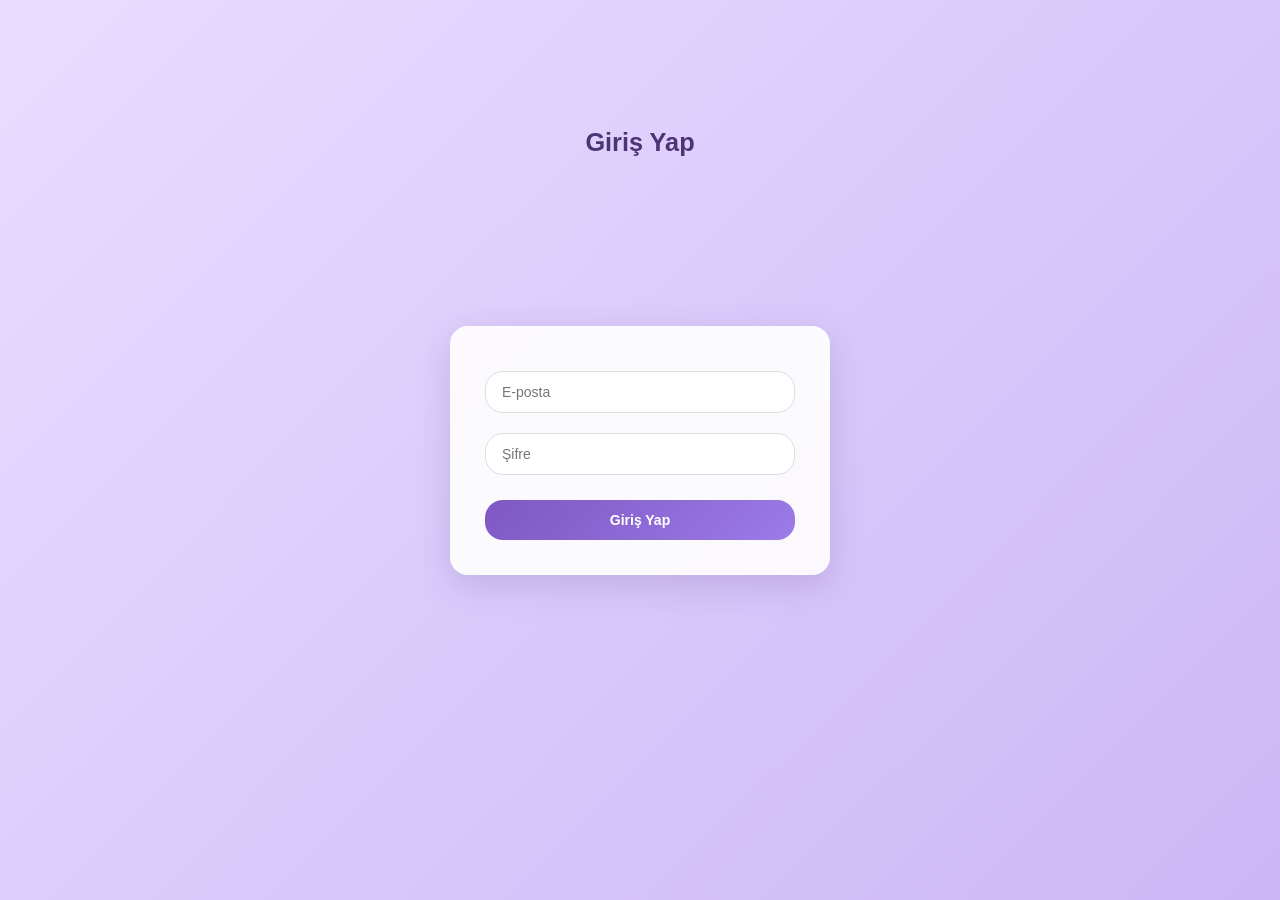
<file: ProjectManagement_Frontend/Login/index.html>
<!DOCTYPE html>
<html lang="tr">
    <head>
        <meta charset="UTF-8">
        <link rel="stylesheet" href="LoginPage.css">
    </head>
    <body>

      <div class="login-header">  
        <h2 style="z-index: 1500; font-size:230%; width: 100%; zoom: 0.50; margin-top: 35%;"> Giriş Yap</h2>
      </div>
           
        <div class="login-container">  
            <form id="loginForm">
                <input  type="email" id="loginEmail" placeholder="E-posta" required>
                <input type="password" id="loginPassword" placeholder="Şifre" required>
                <button type="submit">Giriş Yap</button>
            </form>
        </div>
        <script src="auth.js"></script>
    </body>
</html>
</file>
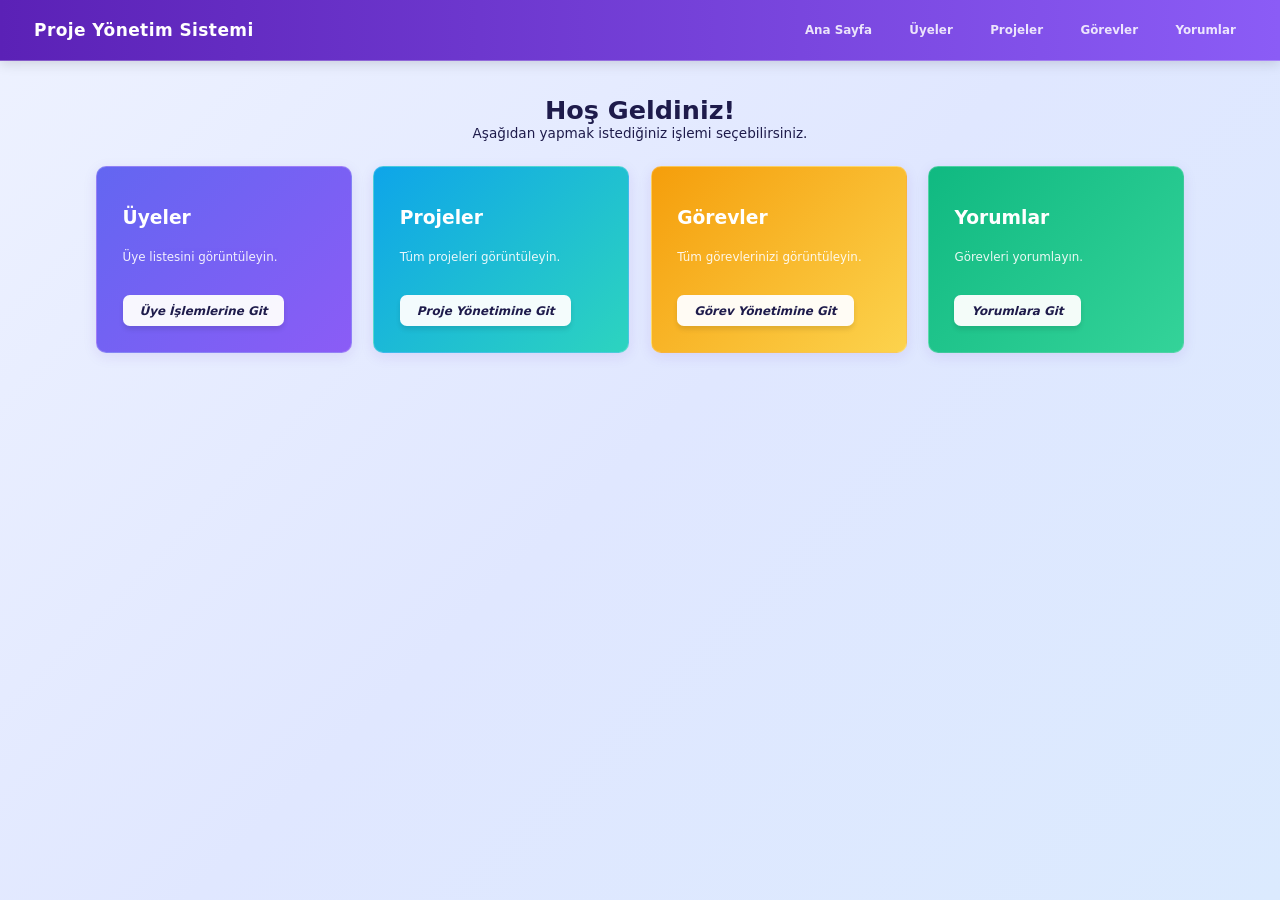
<file: ProjectManagement_Frontend/MainWindow/MainWindow.html>
<!DOCTYPE html>
<html lang="tr">
    <head>
        <link rel="stylesheet" href="MainWindow.css">
    </head>
    
    <body>
      <div class="headerContainer">
          <header class="header">
            <h2>Proje Yönetim Sistemi</h2>
             <ul class="panel">
                
                <li>
                    <a href="MainWindow.html">Ana Sayfa</a>
                </li>
                
                <li class="dropdown" id="membersMenu">
                    <a href="../Users/userList/userList.html">Üyeler</a>
        </li>                
             
                <li class="dropdown">
                <a href="../Projects/projectList/projectList.html">Projeler</a>
                </li>

                <li class="dropdown">
                <a href="../Tasks/taskList/taskList.html">Görevler</a>
                </li>

                <li class="dropdown">
                <a href="../Comments/comments/Comments.html">Yorumlar</a>
                </li>
            </ul>
            
        </header>
    </div>

      <main class="main-window head">
        <section class="welcome-section">
        <h1 style="font-size:30px";>Hoş Geldiniz!</h1>
        <p>Aşağıdan yapmak istediğiniz işlemi seçebilirsiniz.</p>
    </section>

        <div class="main-container">
            <div class="column-users";> 
                <i class="users column-icon"></i>
                <h3 class="card-title">Üyeler</h3>
                <p class="card-description">Üye listesini görüntüleyin.</p>
                <a href="../Users/userList/userList.html" class="column-button users">
                <i class="fas fa-arrow-right">Üye İşlemlerine Git</i> 
                </a>       
            </div>

            <div class="column-projects"> 
                <i class="projects column-icon"></i>
                <h3 class="card-title">Projeler</h3>
                <p class="card-description">Tüm projeleri görüntüleyin.</p>
                <a href="../Projects/projectList/projectList.html" class="column-button projects">
                     <i class="fas fa-arrow-right">Proje Yönetimine Git</i>
                     </a>
            </div>

            <div class="column-tasks"> 
                <i class="tasks column-icon"></i>
                <h3 class="column-title">Görevler</h3>
                <p class="column-description">Tüm görevlerinizi görüntüleyin.</p>
                <a href="../Tasks/taskList/taskList.html" class="column-button tasks">
                     <i class="fas fa-arrow-right">Görev Yönetimine Git</i>
                     </a> 
            </div>

            <div class="column-comments">
               <i class="comments column-icon"></i>
                <h3 class="column-title">Yorumlar</h3>
                <p class="column-description">Görevleri yorumlayın.</p>
                <a href="../Comments/comments/Comments.html" class="column-button comments">
                     <i class="fas fa-arrow-right">Yorumlara Git</i>
                     </a>
            </div>

        </div>
    </body>
</html>
</file>
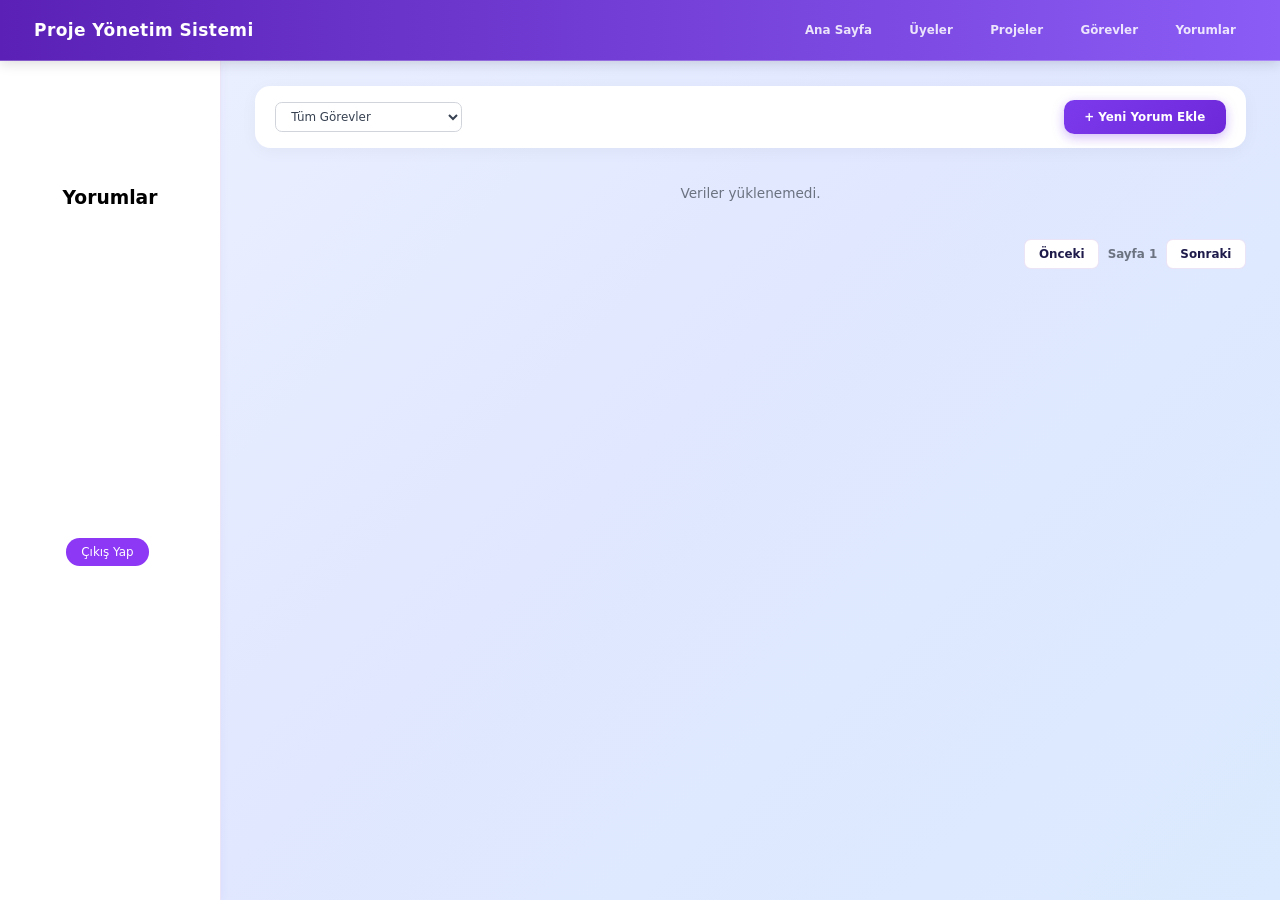
<file: ProjectManagement_Frontend/Comments/comments/Comments.html>
<!DOCTYPE html>
<html lang="tr">
<head>
    <meta charset="UTF-8">
    <meta name="viewport" content="width=device-width, initial-scale=1.0">
    <title>Yorumlar - Proje Yönetim Sistemi</title>
    <link rel="stylesheet" href="Comments.css">
</head>

<body>
    <div id="mySidebar" class="sidebar">
        <a href="javascript:void(0)" class="close-btn" onclick="toggleSidebarUserList()">&times;</a>

        <h2 class="sidebar-title"> Yorumlar </h2>
        <button class="logout-btn" onclick="logout()">Çıkış Yap</button>
    </div>

    
    <div class="menu-btn" onclick="toggleSidebar()"> &#9776; </div>

    <!-- HEADER / NAVBAR -->
    <div class="headerContainer">
        <header class="header">
            <h2>Proje Yönetim Sistemi</h2>
            <ul class="panel">
                <li><a href="../../MainWindow/MainWindow.html">Ana Sayfa</a></li>
                <li class="dropdown">
                    <a href="../../Users/userList/userList.html">Üyeler</a>
                </li>
                
                
                <li class="dropdown">
                    <a href="../../Projects/projectList/projectList.html">Projeler</a>
                </li>
                <li class="dropdown">
                    <a href="../../Tasks/taskList/taskList.html">Görevler</a>
                </li>
                <li class="dropdown">
                    <a href="../../Comments/comments/Comments.html">Yorumlar</a>
                </li>
            </ul>
        </header>
    </div>

    <!-- İÇERİK ALANI -->
    <main class="content-wrapper">
        <!-- FİLTRELEME ALANI -->
       <section class="filter-bar">
    <div class="filter-inputs">
        <select id="taskFilter" class="form-control-filter">
            <option value="">Tüm Görevler</option>
        </select>
    </div>

    
    
    <!-- 🟣 GÖRSELDEN BİREBİR BUTON -->
    <button class="btn-primary-purple" onclick="openAddModal()">+ Yeni Yorum Ekle</button>
</section>
        <!-- YORUM KARTLARI LİSTESİ (JS İle Dinamik Dolacak) -->
        <div class="comments-container" id="commentsContainer">
            <!-- Veritabanı verileri buraya yüklenecektir -->
        </div>

        <!-- PAGINATION -->
        <div class="pagination-container">
            <button id="prevBtn" onclick="prevPage()">Önceki</button>
            <span id="pageInfo">Sayfa 1</span>
            <button id="nextBtn" onclick="nextPage()">Sonraki</button>
        </div>
    </main>

    <div id="deleteModal" class="modal-overlay">
        <div class="modal-content">
            <span class="close-modal" onclick="closeDeleteModal()">&times;</span>
            <h3 style="margin-top: 0;">Yorumu Silmek İstediğinizden emin misiniz?</h3>

            <input type="hidden" id="deleteProjectId">

            <div class="modal-actions" style="margin-top:20px;">
                <button type="button" class="cancel-btn" onclick="closeDeleteModal()">İptal Et</button>
                <button type="button" class="delete-btn" onclick="confirmDelete()">Sil</button>
            </div>
            <p id="deleteMessage" style="margin-top:10px; font-weight:bold;"></p>
        </div>
    </div>

    <!-- YORUM DETAY MODAL (PENCERE) -->
<div id="detailModal" class="modal-overlay" onclick="closeModalOnOutsideClick(event)">
    <div class="modal-content">
        <h3 class="modal-title">Yorum Detayı</h3>

        <div class="modal-field">
            <span class="modal-label">YORUM SAHİBİ</span>
            <span id="modalAuthor" class="modal-value modal-author"></span>
        </div>

        <div class="modal-field">
            <span class="modal-label">İLGİLİ GÖREV</span>
            <span id="modalTask" class="modal-value modal-task"></span>
        </div>

        <div class="modal-field">
            <span class="modal-label">YORUM</span>
            <p id="modalContent" class="modal-value modal-text"></p>
        </div>

        <div class="modal-field">
            <span class="modal-label">TARİH</span>
            <span id="modalDate" class="modal-value modal-date"></span>
        </div>

        <div class="modal-footer">
            <button class="btn-modal-close" onclick="closeDetailModal()">Kapat</button>
        </div>
    </div>
</div>

<div id="addModal" class="modal-overlay" onclick="closeAddModalOnOutsideClick(event)">
    <div class="modal-content">

        <h3 class="modal-title">Yeni Yorum Ekle</h3>

        <form id="addCommentForm" onsubmit="event.preventDefault(); saveNewComment();">
            
<div class="form-group">
                <label class="form-label">
                    İlgili Görev
                </label>

                <select id="addTaskSelect" class="form-control">
                    <option value="">Görev Seçiniz...</option>
                </select>
            </div>


            <div class="form-group">
                <label class="form-label">
                    Yorum Metni
                </label>

                <textarea 
                    id="addContentTextarea"
                    class="form-control"
                    rows="4"
                    placeholder="Yorumunuzu yazın...">
                </textarea>
            </div>


            <div class="modal-footer" style="margin-top:24px; gap:12px;">

                <button 
                    type="button"
                    class="btn-modal-cancel"
                    onclick="closeAddModal()">
                    İptal
                </button>


                <button 
                    type="submit"
                    class="btn-modal-save">
                    Yorumu Kaydet
                </button>

            </div>


        </form>

    </div>
</div>
<!-- YORUM DÜZENLE MODAL (PENCERE) -->
<div id="editModal" class="modal-overlay" onclick="closeEditModalOnOutsideClick(event)">
    <div class="modal-content">
        <h3 class="modal-title">Yorumu Düzenle</h3>

        <form id="editCommentForm" onsubmit="event.preventDefault(); saveEditedComment();">
            <input type="hidden" id="editCommentId">

            <div class="form-group">
                <label class="form-label" for="editTaskSelect">İlgili Görev</label>
                <select id="editTaskSelect" class="form-control">
                    <!-- JS ile dinamik dolacak -->
                </select>
            </div>

            <div class="form-group">
                <label class="form-label" for="editAuthorInput">Yorum Sahibi</label>
                <input type="text" id="editAuthorInput" class="form-control" placeholder="Yorum sahibi adı">
            </div>

            <div class="form-group">
                <label class="form-label" for="editContentTextarea">Yorum Metni</label>
                <textarea id="editContentTextarea" class="form-control" rows="3" placeholder="Yorum metni"></textarea>
            </div>

        

            <div class="modal-footer" style="margin-top: 24px; gap: 12px;">
                <button type="button" class="btn-modal-cancel" onclick="closeEditModal()">İptal</button>
                <button type="submit" class="btn-modal-save">Kaydet</button>
            </div>
        </form>
    </div>
</div>


    <script src="Comments.js"></script>
</body>
</html>
</file>
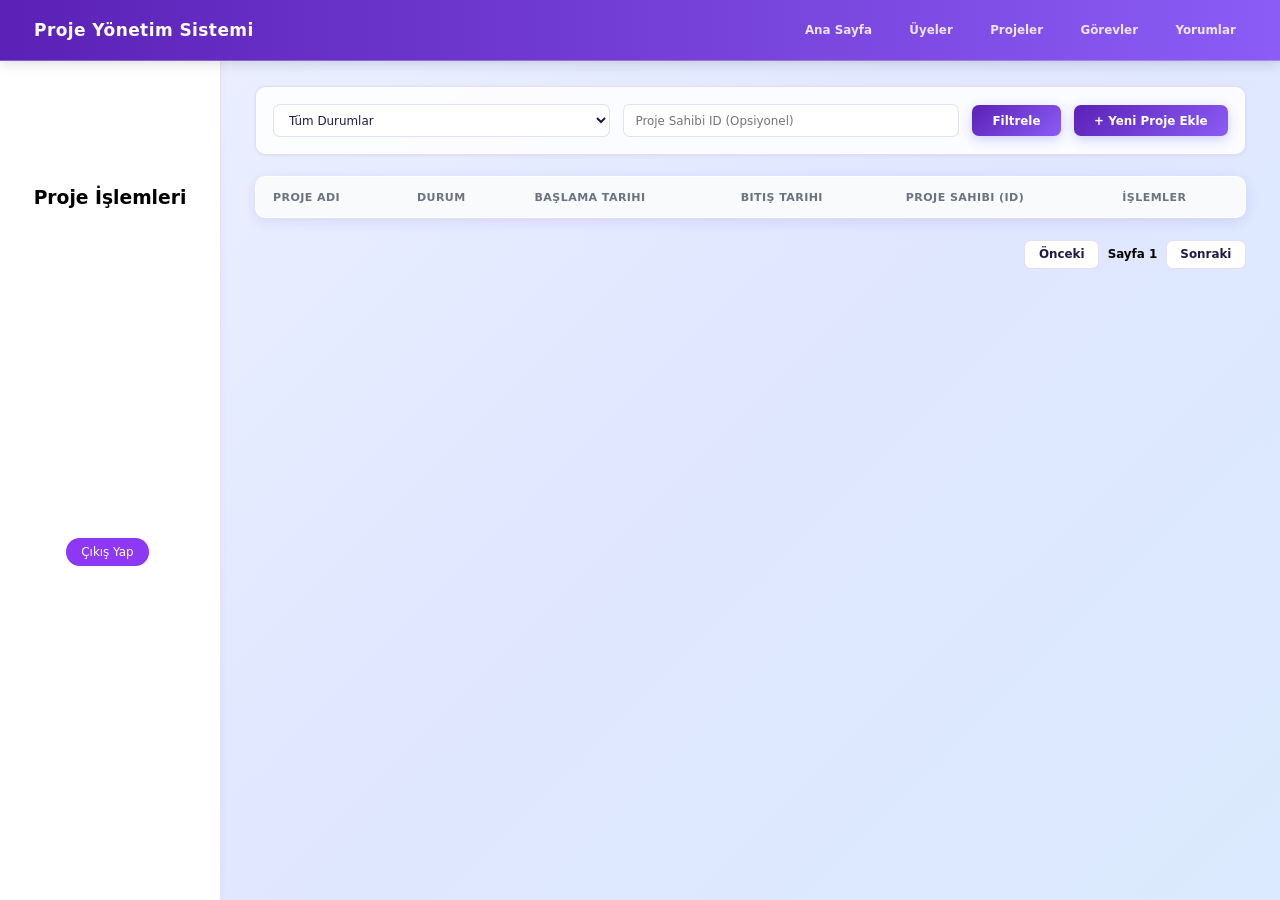
<file: ProjectManagement_Frontend/Projects/projectList/projectList.html>
<!DOCTYPE html>
<html>
<head>
    <meta charset="UTF-8">
    <title>Proje Listesi</title>
    <link rel="stylesheet" href="projectList.css">
</head>

<body>
    <div id="mySidebar" class="sidebar">
        <a href="javascript:void(0)" class="close-btn" onclick="toggleSidebarUserList()">&times;</a>

        <h2 class="sidebar-title"> Proje İşlemleri </h2>
        <button class="logout-btn" onclick="logout()">Çıkış Yap</button>
    </div>

    <div class="menu-btn" onclick="toggleSidebar()"> &#9776; </div>

    <div class="headerContainer">
        <header class="header">
            <h2>Proje Yönetim Sistemi</h2>
            <ul class="panel">
                <li>
                    <a href="../../MainWindow/MainWindow.html">Ana Sayfa</a>
                </li>
                
                <li class="dropdown">
                    <a href="../../Users/userList/userList.html">Üyeler</a>
                </li>
                
                <li class="dropdown">
                    <a href="../../Projects/projectList/projectList.html">Projeler</a>
                </li>

                <li class="dropdown">
                    <a href="../../Tasks/taskList/taskList.html">Görevler</a>
                </li>

                <li class="dropdown">
                    <a href="../../Comments/comments/Comments.html">Yorumlar</a>
                </li>
            </ul>
        </header>
    </div>

    <main class="content-wrapper">

        <section class="filter-bar">
            <select id="statusFilter">
                <option value="">Tüm Durumlar</option>
                <option value="0">Planlandı</option>
                <option value="1">Devam Ediyor</option>
                <option value="2">Tamamlandı</option>
            </select>
            <input type="text" id="ownerIdFilter" placeholder="Proje Sahibi ID (Opsiyonel)">

            <button onclick="applyFilter()">Filtrele</button>
            
            <!-- YENİ EKLENEN BUTON -->
            <button class="action-btn" onclick="openAddModal()" style="margin-left: auto;">+ Yeni Proje Ekle</button>
        </section>

        <table class="projectList-table">
            <thead>
                <tr>
                    <th>Proje Adı</th>
                    <th>Durum</th>
                    <th>Başlama Tarihi</th>
                    <th>Bitiş Tarihi</th>
                    <th>Proje Sahibi (ID)</th>
                    <th>İşlemler</th>
                </tr>
            </thead>
            <tbody id="projectListTableBody">
            </tbody>
        </table>
        
        <div class="pagination-container">
            <button id="prevBtn" onclick="prevPage()">Önceki</button>
            <span id="pageInfo" style="color: black;">Sayfa 1</span>
            <button id="nextBtn" onclick="nextPage()">Sonraki</button>
        </div>
    </main>

    <div id="addProjectModal" class="modal-overlay">
        <div class="modal-content">
            <span class="close-modal" onclick="closeAddModal()">&times;</span>
            <h3 style="margin-top: 0; margin-bottom: 20px;">Yeni Proje Ekle</h3>
            
            <form id="createProjectForm" onsubmit="createProject(event)">
                <label style="display:block; text-align:left; margin-bottom:5px;">Proje Adı:</label>
                <input type="text" id="addName" class="modal-input" placeholder="Proje Adı" required>

                <label style="display:block; text-align:left; margin-bottom:5px;">Açıklama:</label>
                <input type="text" id="addDescription" class="modal-input" placeholder="Proje Açıklaması" required>

                <label style="display:block; text-align:left; margin-bottom:5px;">Başlangıç Tarihi:</label>
                <input type="date" id="addStartDate" class="modal-input" required>

                <label style="display:block; text-align:left; margin-bottom:5px;">Bitiş Tarihi:</label>
                <input type="date" id="addEndDate" class="modal-input" required>

                <label style="display:block; text-align:left; margin-bottom:5px;">Durum:</label>
                <select id="addStatus" class="modal-input" required>
                    <option value="">Durum Seçiniz</option>
                    <option value="0">Planlandı</option>
                    <option value="1">Devam Ediyor</option>
                    <option value="2">Tamamlandı</option>
                </select>

                <div class="modal-actions">
                    <button type="button" class="cancel-btn" onclick="closeAddModal()">İptal</button>
                    <button type="submit" class="action-btn">Projeyi Oluştur</button>
                </div>
                <p id="resultMessage" style="margin-top:15px; font-weight:bold;"></p>
            </form>
        </div>
    </div>

    <div id="editModal" class="modal-overlay">
        <div class="modal-content">
            <span class="close-modal" onclick="closeModal()">&times;</span>
            <h3 style="margin-top: 0;">Projeyi Düzenle</h3>
            
            <form id="editForm">
                <input type="hidden" id="editProjectId">

                <label style="display:block; text-align:left; margin-bottom:5px;">Proje Adı:</label>
                <input type="text" id="editName" class="modal-input" required>

                <label style="display:block; text-align:left; margin-bottom:5px;">Açıklama:</label>
                <input type="text" id="editDescription" class="modal-input">

                <label style="display:block; text-align:left; margin-bottom:5px;">Başlangıç Tarihi:</label>
                <input type="date" id="editStartDate" class="modal-input" required>

                <label style="display:block; text-align:left; margin-bottom:5px;">Bitiş Tarihi:</label>
                <input type="date" id="editEndDate" class="modal-input" required>

                <label style="display:block; text-align:left; margin-bottom:5px;">Durum:</label>
                <select id="editStatus" class="modal-input" required>
                    <option value="0">Planlandı</option>
                    <option value="1">Devam Ediyor</option>
                    <option value="2">Tamamlandı</option>
                </select>

                <button type="button" class="action-btn" onclick="saveChanges()">Değişiklikleri Kaydet</button>
                <p id="editMessage" style="margin-top:10px; font-weight:bold;"></p>
            </form>
        </div>
    </div>

    <div id="deleteModal" class="modal-overlay">
        <div class="modal-content">
            <span class="close-modal" onclick="closeDeleteModal()">&times;</span>
            <h3 style="margin-top: 0;">Projeyi Silmek İstediğinizden emin misiniz?</h3>

            <input type="hidden" id="deleteProjectId">

            <div class="modal-actions" style="margin-top:20px;">
                <button type="button" class="cancel-btn" onclick="closeDeleteModal()">İptal Et</button>
                <button type="button" class="delete-btn" onclick="confirmDelete()">Sil</button>
            </div>
            <p id="deleteMessage" style="margin-top:10px; font-weight:bold;"></p>
        </div>
    </div>

    <div id="projectDetailModal" class="modal-overlay">
        <div class="modal-content">
            <span class="close-modal" onclick="closeDetailModal()">&times;</span>
            <h2 style="margin-top: 0;">Proje Detayları</h2>

            <div style="text-align: left; margin-top: 15px; line-height: 1.8;">
                <p><strong>Proje Adı:</strong> <span id="detailName"></span></p>
                <p><strong>Açıklama:</strong> <span id="detailDescription"></span></p>
                <p><strong>Başlangıç Tarihi:</strong> <span id="detailStartDate"></span></p>
                <p><strong>Bitiş Tarihi:</strong> <span id="detailEndDate"></span></p>
                <p><strong>Durum:</strong> <span id="detailStatus"></span></p>
                <p><strong>Proje Sahibi ID:</strong> <span id="detailOwnerId"></span></p>
            </div>
        </div>
    </div>

<div id="membersModal" class="modal-overlay">
    <div class="modal-content members-modal">
        <div class="members-header">
            <h2 id="membersProjectTitle">
                Proje Üyeleri
            </h2>
            <button class="action-btn"
                    onclick="openAddMemberModal()">
                + Üye Ekle
            </button>
        </div>

        <div id="membersContainer">

        </div>

        <div class="modal-actions">
            <button class="cancel-btn"
                    onclick="closeMembersModal()">
                Kapat
            </button>
        </div>
    </div>
</div>

<div id="addMemberModal" class="modal-overlay">

    <div class="modal-content">

        <h2>Projeye Üye Ekle</h2>

        <label>Kullanıcı</label>
        <select id="userSelect" class="modal-input">
            <option value="">Kullanıcı Seçiniz</option>
        </select>

        <label>Rol</label>
        <select id="memberRole" class="modal-input">
            <option value="0">Member</option>
            <option value="1">Contributor</option>
            <option value="2">Viewer</option>
        </select>

        <div class="modal-actions">
            <button class="action-btn" onclick="addMember()">
                Üye Ekle
            </button>

            <button class="cancel-btn"
                    onclick="closeAddMemberModal()">
                Vazgeç
            </button>
        </div>

    </div>
</div>

    <div id="removeMemberModal" class="modal-overlay">
    <div class="modal-content">
        <span class="close-modal" onclick="closeRemoveMemberModal()">&times;</span>
        <h3 style="margin-top:0;">
            Üyeyi projeden çıkarmak istediğinizden emin misiniz?
        </h3>
        <input type="hidden" id="removeMemberId">
        <div class="modal-actions" style="margin-top:20px;">
            <button class="cancel-btn" onclick="closeRemoveMemberModal()">
                İptal Et
            </button>
            <button class="delete-btn" onclick="confirmRemoveMember()">
                Çıkar
            </button>
        </div>
        <p id="removeMemberMessage"
           style="margin-top:10px;font-weight:bold;">
        </p>
    </div>
</div>

    <script src="projectList.js"></script> 
    <script>
        window.onload = () => {
            applyFilter();
        };
    </script>
</body>
</html>
</file>
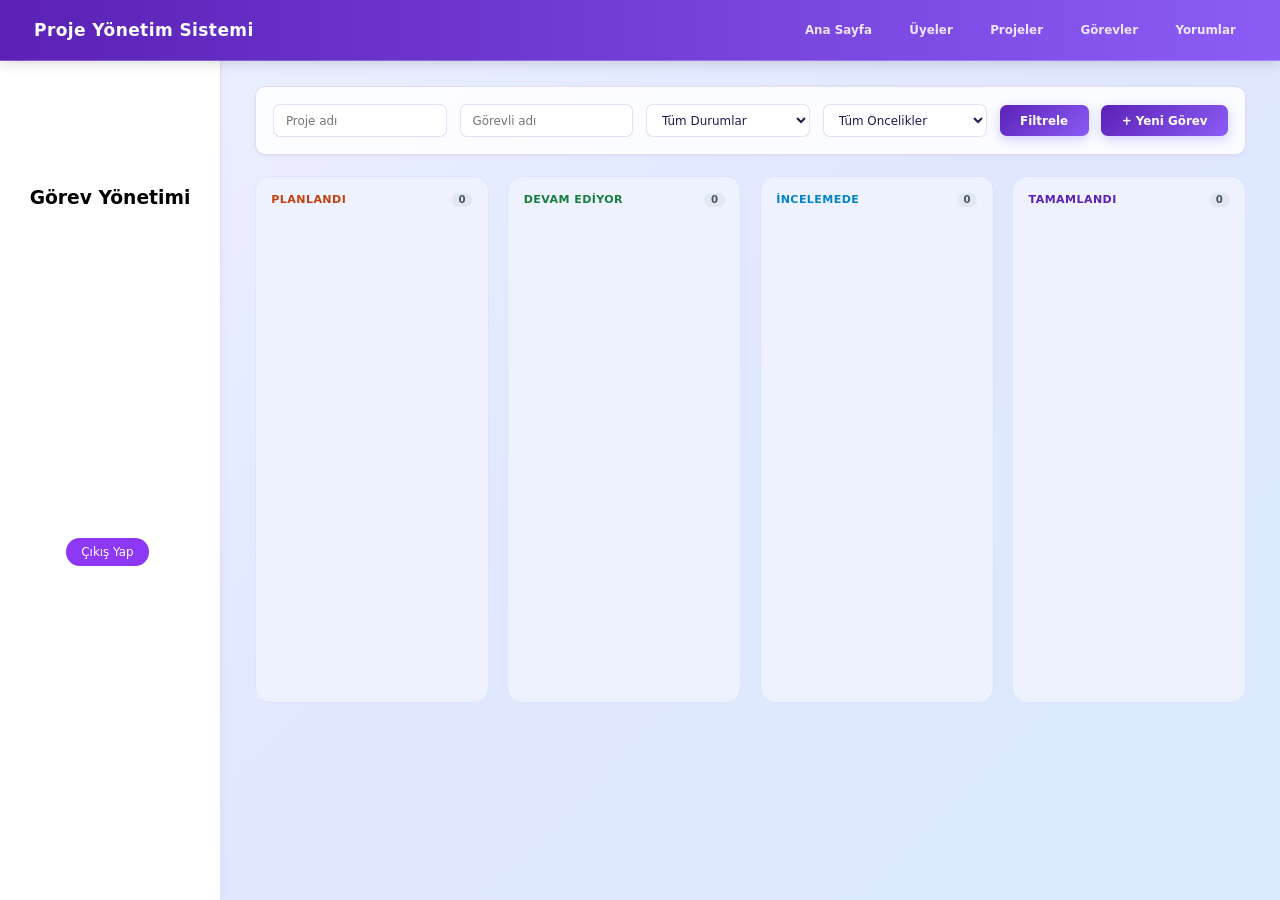
<file: ProjectManagement_Frontend/Tasks/taskList/taskList.html>
<!DOCTYPE html>
<html>
<head>
    <meta charset="UTF-8">
    <title>Görev Yönetimi</title>
    <link rel="stylesheet" href="taskList.css">
</head>

<body>
    <div id="mySidebar" class="sidebar">
        <a href="javascript:void(0)" class="close-btn" onclick="toggleSidebarUserList()">&times;</a>

        <h2 class="sidebar-title"> Görev Yönetimi </h2>
        <button class="logout-btn" onclick="logout()">Çıkış Yap</button>
    </div>

    <div class="menu-btn" onclick="toggleSidebar()"> &#9776; </div>

    <div class="headerContainer">
        <header class="header">
            <h2>Proje Yönetim Sistemi</h2>
            <ul class="panel">
                <li><a href="../../MainWindow/MainWindow.html">Ana Sayfa</a></li>
                <li class="dropdown">
                    <a href="../../Users/userList/userList.html">Üyeler</a>
                </li>
                <li class="dropdown">
                    <a href="../../Projects/projectList/projectList.html">Projeler</a>
                </li>
                <li class="dropdown">
                    <a href="../../Tasks/taskList/taskList.html">Görevler</a>
                </li>
                <li class="dropdown">
                    <a href="../../Comments/comments/Comments.html">Yorumlar</a>
                </li>
            </ul>
        </header>
    </div>

    <main class="content-wrapper">
        
        <section class="filter-bar">
            <input list="projectOptions" id="filterProjectInput" placeholder="Proje adı" autocomplete="off" onchange="filterUsersByProject()">
            <datalist id="projectOptions"></datalist>

            <input list="userOptions" id="filterUserInput" placeholder="Görevli adı" autocomplete="off">
            <datalist id="userOptions"></datalist>

            <select id="filterStatus">
                <option value="">Tüm Durumlar</option>
                <option value="0">Planlandı</option>
                <option value="1">Devam Ediyor</option>
                <option value="2">İncelemede</option>
                <option value="3">Tamamlandı</option>
            </select>

            <select id="filterPriority">
                <option value="">Tüm Öncelikler</option>
                <option value="0">Düşük</option>
                <option value="1">Orta</option>
                <option value="2">Yüksek</option>
                <option value="3">Kritik</option>
            </select>

            <button onclick="applyTaskFilter()">Filtrele</button>
            <button class="action-btn" onclick="openAddTaskModal()" style="margin-left: auto;">+ Yeni Görev</button>
        </section>


        <div id="addTaskModal" class="modal-overlay" style="display: none;">
    <div class="modal-content">
        <span class="close-modal" onclick="closeAddTaskModal()">&times;</span>

        <div class="modal-header">
            <h2>Yeni Görev Ekle</h2>
        </div>

        <form id="createTaskForm" onsubmit="createTask(event)">
            <div class="modal-form-group">
                <label>Görev Adı:</label>
                <input type="text" id="addTitle" class="modal-input" required placeholder="Görev başlığını girin...">
            </div>

            <div class="modal-form-group">
                <label>Açıklama:</label>
                <textarea id="addDescription" class="modal-input" rows="3" placeholder="Görev detayları..."></textarea>
            </div>

            <div class="modal-form-group">
                <label>Durum:</label>
                <select id="addStatus" class="modal-input">
                    <option value="0">Planlandı</option>
                    <option value="1">Devam Ediyor</option>
                    <option value="2">İncelemede</option>
                    <option value="3">Tamamlandı</option>
                </select>
            </div>

            <div class="modal-form-group">
                <label>Öncelik:</label>
                <select id="addPriority" class="modal-input">
                    <option value="0">Düşük</option>
                    <option value="1" selected>Orta</option>
                    <option value="2">Yüksek</option>
                    <option value="3">Kritik</option>
                </select>
            </div>

            <!-- ID'leri opsiyonel olduğu için şimdilik gizleyebilir veya açık tutabilirsin -->
            <div class="modal-form-group" style="display: flex; gap: 10px;">
                <div style="flex: 1;">
                    <label>Proje Adı:</label>
<input list="addProjectOptions"
       id="addProjectId"
       class="modal-input"
       placeholder="Proje seçin"
       onchange="loadProjectMembers()">

<datalist id="addProjectOptions"></datalist>
                </div>
                <div style="flex: 1;">
                    <label>Kullanıcı Adı:</label>
<input list="addUserOptions"
       id="addAssignedToUserId"
       class="modal-input"
       placeholder="Kullanıcı seçin">

<datalist id="addUserOptions"></datalist>
                </div>
            </div>

            <div class="modal-form-group">
                <label>Bitiş Tarihi:</label>
                <input type="date" id="addDueDate" class="modal-input">
            </div>

            <!-- Sonuç Bildirimi -->
            <div id="addResultMessage" style="font-weight: 600; font-size: 14px; margin-bottom: 10px;"></div>

            <!-- Butonlar (Senin modal-actions, cancel-btn ve action-btn sınıfların) -->
            <div class="modal-actions">
                <button type="submit" class="action-btn">Görevi Kaydet</button>
            </div>
        </form>
    </div>
</div>
        <!-- KANBAN BOARD ALANI (TEMİZLENMİŞ) -->
        <div class="kanban-board">
            
            <div class="kanban-column">
                <div class="column-header">
                    <span class="column-title todo">PLANLANDI</span>
                    <span class="column-badge" id="countStatus0">0</span>
                </div>
                <div class="cards-container" id="kanbanStatus0"></div>
            </div>

            <div class="kanban-column">
                <div class="column-header">
                    <span class="column-title in-progress">DEVAM EDİYOR</span>
                    <span class="column-badge" id="countStatus1">0</span>
                </div>
                <div class="cards-container" id="kanbanStatus1"></div>
            </div>

            <div class="kanban-column">
                <div class="column-header">
                    <span class="column-title in-review" style="color: #0284c7;">İNCELEMEDE</span>
                    <span class="column-badge" id="countStatus2">0</span>
                </div>
                <div class="cards-container" id="kanbanStatus2"></div>
            </div>

            <div class="kanban-column">
                <div class="column-header">
                    <span class="column-title completed">TAMAMLANDI</span>
                    <span class="column-badge" id="countStatus3">0</span>
                </div>
                <div class="cards-container" id="kanbanStatus3"></div>
            </div>

        </div>
    </main>

    <!-- DÜZENLEME / YÖNETİM MODALI -->
    <div id="editTaskModal" class="modal-overlay">
        <div class="modal-content">
            <span class="close-modal" onclick="closeTaskModal()">&times;</span>
            <h3 style="margin-top: 0;">Görevi Yönet</h3>
            
            <form id="editTaskForm">
                <input type="hidden" id="editTaskId">

                <label style="display:block; text-align:left; margin-bottom:5px;">Görev Adı (Title):</label>
                <input type="text" id="editTaskTitle" class="modal-input" required>

                <label style="display:block; text-align:left; margin-bottom:5px;">Açıklama (Description):</label>
                <input type="text" id="editTaskDescription" class="modal-input">

                <label style="display:block; text-align:left; margin-bottom:5px;">Durum (Status):</label>
                <select id="editTaskStatus" class="modal-input" required>
                    <option value="0">Planlandı</option>
                    <option value="1">Devam Ediyor</option>
                    <option value="2">İncelemede</option>
                    <option value="3">Tamamlandı</option>
                </select>

                <label style="display:block; text-align:left; margin-bottom:5px;">Öncelik (Priority):</label>
                <select id="editTaskPriority" class="modal-input" required>
                    <option value="0">Düşük</option>
                    <option value="1">Orta</option>
                    <option value="2">Yüksek</option>
                    <option value="3">Kritik</option>
                </select>

                <label style="display:block; text-align:left; margin-bottom:5px;">Atanan Kişi:</label>
                <input list="editUserOptions" id="editTaskUser" class="modal-input" placeholder="Kişi seçin..." autocomplete="off">
                <datalist id="editUserOptions"></datalist>

                <button type="button" class="action-btn edit-btn" onclick="saveTaskChanges()" style="width: 100%; padding: 10px;">Değişiklikleri Kaydet</button>
                <p id="editTaskMessage" style="margin-top:10px; font-weight:bold;"></p>
            </form>
        </div>
    </div>

    <div id="deleteModal" class="modal-overlay" style="display: none;">
    <div class="modal-content" style="max-width: 380px; text-align: center;">
        <span class="close-modal" onclick="closeDeleteModal()">&times;</span>
        <h3 style="margin-top: 0; color: #ef4444;">Görevi Sil</h3>
        <p style="margin: 15px 0; color: var(--text-secondary);">Bu görevi silmek istediğinize emin misiniz? Bu işlem geri alınamaz.</p>
        
        <div style="display: flex; gap: 10px; justify-content: center; margin-top: 20px;">
            <button type="button" class="action-btn" onclick="confirmDeleteTask()" style="background-color: #ef4444;">Evet, Sil</button>
            <button type="button" class="action-btn" onclick="closeDeleteModal()" style="background-color: #6b7280;">Vazgeç</button>
        </div>
    </div>
</div>

    <script src="taskList.js"></script> 

<div id="timeLogModal" class="modal-overlay" style="display:none;">
    <div class="modal-content">

        <span class="close-modal" onclick="closeTimeLogModal()">&times;</span>

        <h2>Zaman Kaydı</h2>

        <h4 id="timeLogTaskTitle"></h4>

        <input type="hidden" id="timeLogTaskId">

        <label>Tarih</label>
        <input type="date" id="logDate" class="modal-input">

        <label>Çalışılan Saat</label>
        <input type="number" id="workedHours" class="modal-input">

        <label>Açıklama</label>
        <textarea id="timeDescription" class="modal-input"></textarea>

        <button class="action-btn" onclick="saveTimeLog()">
            Kaydet
        </button>
       
        <p id="timeLogMessage"
   style="margin-top:10px;
          font-weight:bold;
          text-align:center;">
</p>



<div id="taskHistoryList">

</div>

    </div>
</div>

<form onsubmit="createTask(event)"></form>

<div id="historyModal" class="modal-overlay" style="display:none;">

    <div class="modal-content">

        <span class="close-modal" onclick="closeHistoryModal()">&times;</span>

        <h2>Görev Geçmişi</h2>

        <h4 id="historyTaskTitle"></h4>

        <div id="historyList"></div>

    </div>

</div>

</body>
</html>
</file>
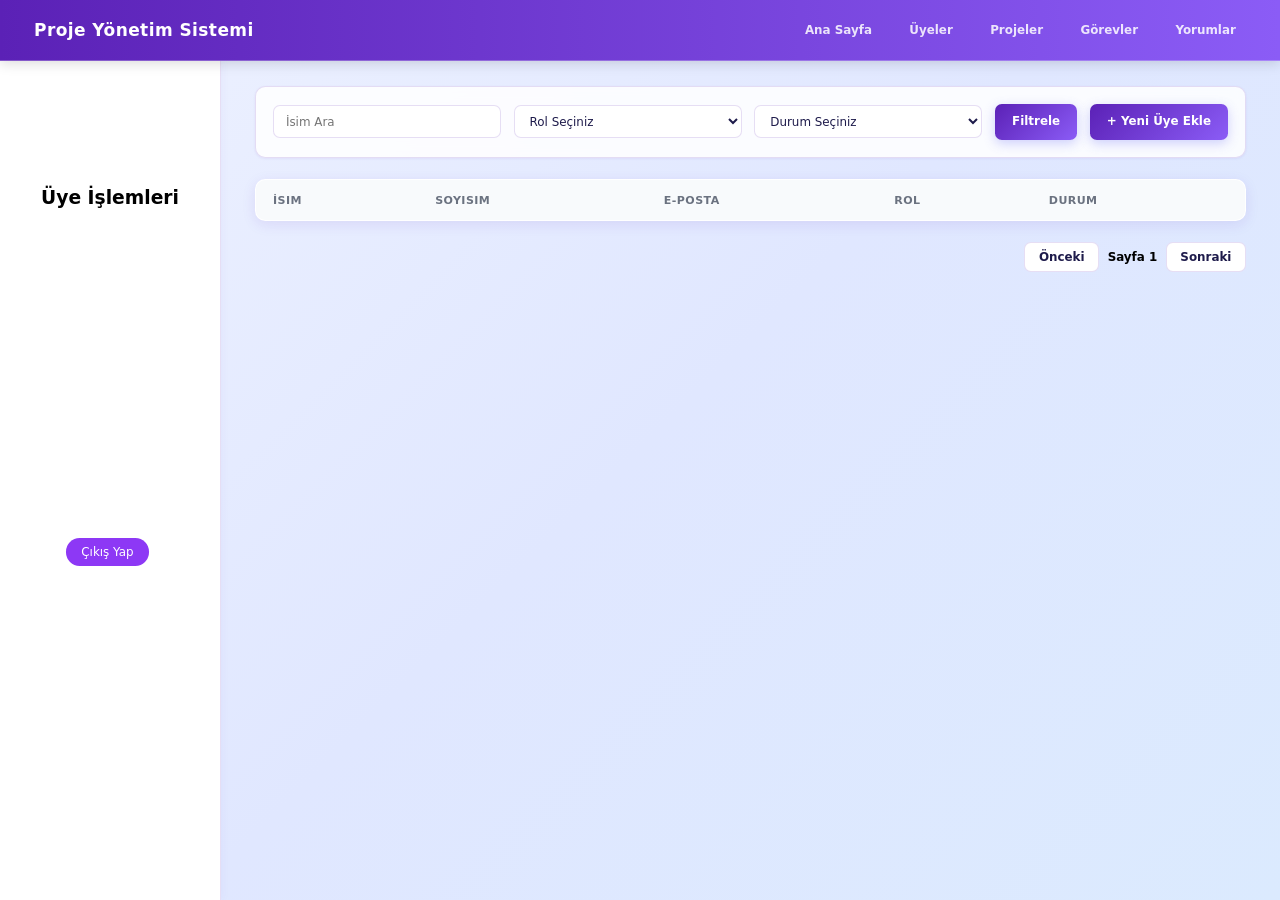
<file: ProjectManagement_Frontend/Users/userList/userList.html>
<!DOCTYPE html>
<html>
<head>
    <link rel="stylesheet" href="userList.css">
</head>

<body>
    <div id="mySidebar" class="sidebar">
        <a href="javascript:void(0)" class="close-btn" onclick="toggleSidebarUserList()">&times;</a>

        <h2 class="sidebar-title"> Üye İşlemleri </h2>
        <button class="logout-btn" onclick="logout()">Çıkış Yap</button>
    </div>
    
    <div class="menu-btn" onclick="toggleSidebarUserList()"> &#9776; </div>

    <div class="headerContainer">
        <header class="header">
            <h2>Proje Yönetim Sistemi</h2>
             <ul class="panel">
                
                <li>
                    <a href="../../MainWindow/MainWindow.html">Ana Sayfa</a>
                </li>
                
                <li class="dropdown">
                    <a href="../../Users/userList/userList.html">Üyeler</a>
                </li>
                
                
                <li class="dropdown">
                <a href="../../Projects/projectList/projectList.html">Projeler</a>

                </li>

                <li class="dropdown">
                <a href="../../Tasks/taskList/taskList.html">Görevler</a>
                </li>

                <li class="dropdown">
                <a href="../../Comments/comments/Comments.html">Yorumlar</a>
                </li>
            </ul>
        </header>
    </div>

    <main class="content-wrapper">
        <div class="table-information">
        </div>

        <section class="filter-bar">
            <input type="text" id="searchNameEmail" placeholder="İsim Ara" onkeyup="applyFilter()">

            <select id="roleFilter">
                <option value="">Rol Seçiniz</option>
                <option value="Admin">Admin</option>
                <option value="ProjectManager">Project Manager</option>
                <option value="TeamMember">Team Member</option>
                <option value="Viewer">Viewer</option>
            </select>

            <select id="statusFilter">
                <option value="">Durum Seçiniz</option>
                <option value="active">Aktif</option>
                <option value="passive">Pasif</option>
            </select>

            <button onclick="applyFilter()">Filtrele</button>

            <button class="action-btn" onclick="openAddUserModal()">+ Yeni Üye Ekle</button>
        </section>
    </div>

    <div id="addUserModal" class="modal-overlay" style="display: none;">
        <div class="modal-content">
            <span class="modal-close-btn" onclick="closeAddUserModal()">&times;</span>
            <h3>Yeni Üye Kaydı</h3>
            
            <form id="addUserForm" onsubmit="AddRegister(event)">
                <div class="form-group">
                    <label>İsim</label>
                    <input type="text" id="newFirstName" required class="modal-input">
                </div>
                <div class="form-group">
                    <label>Soyisim</label>
                    <input type="text" id="newLastName" required class="modal-input">
                </div>
                
                <div class="form-group">
                    <label>E-posta</label>
                    <input type="email" id="newEmail" required class="modal-input">
                </div>

                <div class="form-group">
                    <label>Şifre</label>
                    <input type="password" id="newPassword" required class="modal-input">
                </div>

                <div class="form-group">
                    <label>Rol</label>
                    <select id="newRole" class="modal-input">
                        <option value="0">Admin</option>
                        <option value="1">Project Manager</option>
                        <option value="2">Team Member</option>
                        <option value="3">Viewer</option>
                    </select>
                </div>
               

                <button type="submit" class="btn-save">Kaydet</button>
            </form>
        </div>
    </div>

        <table class="userList-table">
            <thead>
                <tr>
                    <th>İsim</th>
                    <th>Soyisim</th>
                    <th>E-posta</th>
                    <th>Rol</th>
                    <th>Durum</th>
                </tr>
            </thead>
            <tbody id="userListTableBody">
            </tbody>
        </table>
        
        <div class="pagination-container">
            <button id="prevBtn" onclick="prevPage()">Önceki</button>
            <span id="pageInfo" style="color: black;">Sayfa 1</span>
            <button id="nextBtn" onclick="nextPage()">Sonraki</button>
        </div>
    </main>
    <script src="userList.js"></script> 
    
    <script>
        window.onload = () => {
            filterUsers();
        };
    </script>
</body>
</html>
</file>
<file: ProjectManagement_Frontend/Login/LoginPage.css>
body {
    font-family: Arial, sans-serif;
    height: 100vh;
    margin: 0;
    display: flex;
    justify-content: center;
    align-items: center;
    background: linear-gradient(135deg, #e9ddff, #cbb7f6);
}


.login-header {
    position: absolute;
    top: 90px;
    color: #4b3575;
    font-size: 22px;
    font-weight: 600;
}


.login-container {
    background: rgba(255,255,255,0.9);
    width: 310px;
    padding: 35px;
    border-radius: 18px;
    box-shadow: 0 10px 35px rgba(80,50,120,0.18);
}


input {
    width: 100%;
    box-sizing: border-box;
    padding: 12px 16px;
    margin: 10px 0;
    border-radius: 18px;
    border: 1px solid #ddd;
    font-size: 14px;
}


input:focus {
    outline: none;
    border-color: #8d6bd8;
}


button {
    width: 100%;
    padding: 12px;
    margin-top: 15px;
    border-radius: 18px;
    border: none;
    background: linear-gradient(135deg,#7e57c2,#9c7be8);
    color: white;
    font-size: 14px;
    font-weight: 600;
    cursor: pointer;
}
</file>
<file: ProjectManagement_Frontend/MainWindow/MainWindow.css>
:root {
    --primary: #5B21B6;
    --primary-hover: #4C1D95;
    --accent-purple: #8B5CF6;
    
    --bg-main: #f3f4f6; 
    --bg-surface: rgba(255, 255, 255, 0.85);
    --bg-solid: #ffffff;
    
    --text-primary: #1e1b4b;
    --text-secondary: #6b7280;
    --border-color: rgba(91, 33, 182, 0.15);

    --shadow-sm: 0 1px 3px rgba(91, 33, 182, 0.08);
    --shadow-md: 0 4px 16px rgba(91, 33, 182, 0.10);
    --shadow-lg: 0 20px 25px -5px rgba(0, 0, 0, 0.1), 0 10px 10px -5px rgba(0, 0, 0, 0.04);
    
    --radius: 12px;
    --radius-sm: 8px;
    --transition: all 0.25s ease;
}

* {
    box-sizing: border-box;
    margin: 0;
    padding: 0;
    font-family: system-ui, -apple-system, BlinkMacSystemFont, "Segoe UI", Roboto, "Helvetica Neue", Arial, sans-serif;
}

body {
    background: linear-gradient(135deg, #eef2ff 0%, #e0e7ff 50%, #dbeafe 100%);
    background-attachment: fixed;
    color: var(--text-primary);
    min-height: 100vh;
    display: flex;
    flex-direction: column;
    zoom: 0.85;
}

/* --- HEADER & NAVBAR (Yeni Tasarıma Tam Uyumlu) --- */
.headerContainer {
    background: linear-gradient(90deg, var(--primary), var(--accent-purple)) !important;
    padding: 0 40px;
    width: 100%;
    border-bottom: 1px solid rgba(255, 255, 255, 0.25);
    box-shadow: 0 4px 15px rgba(0, 0, 0, 0.15);
    position: sticky;
    top: 0;
    z-index: 2000;
}

.header {
    display: flex;
    justify-content: space-between;
    align-items: center;
    height: 70px;
}

.header h2 {
    font-size: 20px;
    font-weight: 700;
    color: #ffffff;
    -webkit-text-fill-color: #ffffff;
    background: none;
    padding: 0;
    box-shadow: none;
    letter-spacing: 0.5px;
}

/* Navbar Menü */
ul.panel {
    list-style: none;
    display: flex;
    gap: 20px;
    align-items: center;
    margin: 0;
    padding: 0;
}

ul.panel li {
    position: relative;
}

ul.panel li a {
    text-decoration: none;
    color: rgba(255, 255, 255, 0.85);
    font-weight: 600;
    font-size: 14px;
    transition: var(--transition);
    padding: 8px 12px;
    border-radius: var(--radius-sm);
    display: block;
}

ul.panel li a:hover {
    color: #ffffff;
    background-color: rgba(255, 255, 255, 0.15);
}

/* Açılır Menü (Dropdown) */
.dropdown {
    position: relative;
    display: inline-block;
}

.dropdown-menu {
    display: none;
    position: absolute;
    top: 100%;
    left: 0;
    background-color: var(--bg-solid);
    border: 1px solid var(--border-color);
    border-radius: var(--radius-sm);
    box-shadow: var(--shadow-md);
    padding: 10px 0;
    min-width: 180px;
    z-index: 100;
    animation: fadeIn 0.2s ease;
}

.dropdown:hover .dropdown-menu {
    display: block;
}

.dropdown-menu li {
    list-style: none;
}

.dropdown-menu li a {
    padding: 8px 20px;
    border-radius: 0;
    font-size: 13px;
    font-weight: 500;
    color: var(--primary) !important;
}

.dropdown-menu li a:hover {
    background-color: var(--bg-main) !important;
    color: var(--primary) !important;
}

@keyframes fadeIn {
    from { opacity: 0; transform: translateY(-5px); }
    to { opacity: 1; transform: translateY(0); }
}

/* --- ANA EKRAN İÇERİĞİ (DASHBOARD) --- */
.welcome-section {
    padding: 40px 40px 10px;
    text-align: center;
}

/* Eskiden grid-template-columns: repeat(3, 1fr) idi, şimdi ekrana göre akıllı davranır */
.main-container {
    display: grid;
    grid-template-columns: repeat(auto-fit, minmax(260px, 1fr)); 
    gap: 25px;
    padding: 20px 60px 60px;
    max-width: 1400px;
    margin: 0 auto;
    width: 100%;
}

/* Dashboard Kartları Ortak Özellikleri */
.column-users,
.column-projects,
.column-tasks,
.column-comments {
    color: white;
    padding: 30px;
    min-height: 220px;
    border-radius: var(--radius);
    display: flex;
    flex-direction: column;
    justify-content: space-between;
    transition: var(--transition);
    box-shadow: var(--shadow-md);
    border: 1px solid rgba(255, 255, 255, 0.2);
    position: relative;
    overflow: hidden;
}

/* Kartların üzerine gelince yukarı kalkma efekti */
.column-users:hover,
.column-projects:hover,
.column-tasks:hover,
.column-comments:hover {
    transform: translateY(-8px);
    box-shadow: var(--shadow-lg);
}

/* Modernize Edilmiş Gradyan Renkleri */
.column-users {
    background: linear-gradient(135deg, #6366f1 0%, #8b5cf6 100%); /* İndigo - Mor */
}

.column-projects {
    background: linear-gradient(135deg, #0ea5e9 0%, #2dd4bf 100%); /* Mavi - Turkuaz */
}

.column-tasks {
    background: linear-gradient(135deg, #f59e0b 0%, #fcd34d 100%); /* Turuncu - Sarı */
}

.column-comments {
    background: linear-gradient(135deg, #10b981 0%, #34d399 100%); /* Zümrüt - Yeşil */
}

/* Kart İçindeki Yazı ve Butonlar */
.main-container h3 { /* Eğer kart başlıkları h3 ise */
    font-size: 22px;
    font-weight: 600;
    margin-bottom: 10px;
}

.main-container p { /* Eğer kart içi açıklama varsa */
    font-size: 14px;
    opacity: 0.9;
    margin-bottom: 20px;
}

.column-button {
    display: inline-flex;
    align-items: center;
    justify-content: center;
    padding: 10px 20px;
    background-color: rgba(255, 255, 255, 0.95);
    color: var(--text-primary);
    text-decoration: none;
    border-radius: var(--radius-sm);
    font-weight: 600;
    font-size: 14px;
    transition: var(--transition);
    border: none;
    cursor: pointer;
    align-self: flex-start; /* Butonu sola dayar ve sadece içeriği kadar büyütür */
    box-shadow: 0 4px 6px rgba(0,0,0,0.1);
}

.column-button:hover {
    background-color: #ffffff;
    color: var(--primary);
    transform: translateX(4px); /* Üzerine gelince ok yönünde hafifçe sağa kayar */
    box-shadow: 0 6px 12px rgba(0,0,0,0.15);
}
</file>
<file: ProjectManagement_Frontend/Comments/comments/Comments.css>
:root {
    --primary: #5B21B6;
    --accent-purple: #8B5CF6;
    
    --bg-main: #f3f4f6;
    --bg-surface: #ffffff;
    --bg-solid: #ffffff;
    
    --text-primary: #1e1b4b;
    --text-secondary: #6b7280;
    --border-color: rgba(91, 33, 182, 0.12);

    --shadow-sm: 0 2px 8px rgba(0, 0, 0, 0.04);
    --shadow-md: 0 4px 16px rgba(91, 33, 182, 0.08);
    --radius: 12px;
    --radius-sm: 8px;
    --transition: all 0.2s ease;
}

* {
    box-sizing: border-box;
    margin: 0;
    padding: 0;
    font-family: system-ui, -apple-system, BlinkMacSystemFont, "Segoe UI", Roboto, Arial, sans-serif;
}

body {
    background: linear-gradient(135deg, #eef2ff 0%, #e0e7ff 50%, #dbeafe 100%);
    background-attachment: fixed;
    color: var(--text-primary);
    min-height: 100vh;
    display: flex;
    flex-direction: column;
    zoom: 0.85;
}

/* --- SIDEBAR --- */
.sidebar {
    top: 70px !important; 
    bottom: 0 !important; 
    height: auto !important; 
    width: 260px !important; 
    position: fixed !important;
    z-index: 1000; 
    left: 0;
    background: #ffffff !important; 
    border-right: 1px solid var(--border-color);
    box-shadow: 2px 0 10px rgba(91, 33, 182, 0.03);
    overflow-x: hidden;
    padding-top: 20px; 
}

.sidebar a {
    display: flex;
    align-items: center;
    padding: 12px 24px;
    text-decoration: none;
    font-size: 14px;
    color: var(--text-secondary) !important;
    font-weight: 600;
    transition: var(--transition);
    border-left: 3px solid transparent;
}

.sidebar a:hover {
    background-color: rgba(91, 33, 182, 0.06) !important; 
    color: var(--primary) !important;
    border-left-color: var(--primary) !important;
}

.sidebar .close-btn,
.menu-btn {
    display: none;
}

/* --- HEADER --- */
.headerContainer {
    background: linear-gradient(90deg, var(--primary), var(--accent-purple)) !important;
    padding: 0 40px; 
    margin-left: 0 !important; 
    width: 100%; 
    border-bottom: 1px solid rgba(255, 255, 255, 0.25) !important; 
    box-shadow: 0 4px 15px rgba(0, 0, 0, 0.15) !important;
    position: sticky;
    top: 0;
    z-index: 2000; 
}

.header {
    display: flex;
    justify-content: space-between;
    align-items: center;
    height: 70px; 
}

.header h2 {
    font-size: 20px;
    font-weight: 700;
    color: #ffffff;
    letter-spacing: 0.5px;
}

/* --- NAVBAR DROPDOWN --- */
.panel {
    list-style: none;
    display: flex;
    align-items: center;
    gap: 20px;
    margin: 0;
    padding: 0;
}
.panel > li {
    position: relative; 
    list-style: none;
}

.panel li a {
    text-decoration: none;
    color: rgba(255, 255, 255, 0.85);
    font-weight: 600;
    font-size: 14px;
    transition: var(--transition);
    padding: 8px 12px;
    border-radius: var(--radius-sm);
    display: block;
}

.panel li a:hover {
    color: #ffffff;
    background-color: rgba(255, 255, 255, 0.15); 
}

.panel li ul {
    display: none; 
    position: absolute;
    top: 100%;
    left: 0;
    background-color: var(--bg-solid);
    border: 1px solid var(--border-color);
    border-radius: var(--radius-sm);
    box-shadow: var(--shadow-md);
    padding: 10px 0;
    min-width: 180px;
    z-index: 100;
}

.panel li ul li {
    list-style: none;
    margin: 0;
    padding: 0;
}

.panel li:hover > ul {
    display: block;
}

.panel li ul li a {
    padding: 8px 20px;
    font-size: 13px;
    font-weight: 500;
    color: var(--primary) !important; 
}

.panel li ul li a:hover {
    background-color: var(--bg-main);
}

/* --- MAIN CONTENT --- */
.content-wrapper {
    padding: 30px 40px;
    margin-left: 260px !important;
    flex: 1;
}

/* --- FİLTRELEME BAR'I VE MOR EKLE BUTONU (BİREBİR TASARIM) --- */
.filter-bar {
    background-color: #ffffff;
    padding: 16px 24px;
    border-radius: 18px;
    display: flex;
    align-items: center;
    justify-content: space-between;
    gap: 16px;
    box-shadow: 0 4px 20px rgba(0, 0, 0, 0.04);
    margin-bottom: 24px;
}

.filter-inputs {
    display: flex;
    align-items: center;
    gap: 12px;
    flex: 1;
}

.form-control-filter {
    padding: 10px 16px;
    font-size: 14px;
    border: 1px solid #e2e8f0;
    border-radius: 12px;
    color: #334155;
    background-color: #ffffff;
    outline: none;
    min-width: 220px;
}

/* 🟣 GÖRSELDEN BİREBİR MOR BUTON */
.btn-primary-purple {
    background: linear-gradient(135deg, #7c3aed 0%, #6d28d9 100%);
    color: #ffffff;
    border: none;
    padding: 12px 24px;
    border-radius: 12px;
    font-size: 14px;
    font-weight: 700;
    cursor: pointer;
    box-shadow: 0 4px 14px rgba(124, 58, 237, 0.35);
    transition: all 0.2s ease;
    white-space: nowrap;
}

.btn-primary-purple:hover {
    background: linear-gradient(135deg, #6d28d9 0%, #5b21b6 100%);
    box-shadow: 0 6px 18px rgba(124, 58, 237, 0.45);
    transform: translateY(-1px);
}

.filter-bar {
    background-color: #ffffff;
    padding: 16px 24px;
    border-radius: 18px;
    display: flex;
    align-items: center;
    justify-content: space-between;
    gap: 16px;
    box-shadow: 0 4px 20px rgba(0, 0, 0, 0.04);
    margin-bottom: 24px;
}

.filter-bar select {
    width: 220px;
    padding: 8px 14px;
    border: 1px solid #d1d5db;
    border-radius: var(--radius-sm);
    font-size: 14px;
    color: #374151;
    outline: none;
    background-color: #ffffff;
    cursor: pointer;
}

.filter-bar select:focus {
    border-color: var(--primary);
}

/* --- COMMENTS CONTAINER & KARTLARI --- */
.comments-container {
    display: flex;
    flex-direction: column;
    gap: 16px;
    margin-bottom: 25px;
}

.comment-card {
    background: #ffffff;
    border-radius: var(--radius);
    padding: 20px 24px;
    box-shadow: var(--shadow-sm);
    border: 1px solid rgba(255, 255, 255, 0.8);
    display: flex;
    flex-direction: column;
    gap: 12px;
}

/* Yorum Başlığı */
.comment-header {
    display: flex;
    align-items: center;
    gap: 12px;
}

.author-name {
    font-weight: 700;
    font-size: 14px;
    color: #1e1b4b;
}

/* Rozetler (Badges) */
.badge {
    padding: 3px 12px;
    border-radius: 20px;
    font-size: 12px;
    font-weight: 600;
    text-transform: lowercase;
}

.badge-oneri {
    background-color: #fef3c7;
    color: #d97706;
}

.badge-genel {
    background-color: #dcfce7;
    color: #16a34a;
}

.badge-sorun {
    background-color: #fee2e2;
    color: #dc2626;
}

/* Bağlantı ve Zaman Metinleri */
.task-link, .comment-time {
    display: flex;
    align-items: center;
    gap: 5px;
    font-size: 13px;
    color: #9ca3af;
}

.icon {
    width: 15px;
    height: 15px;
    stroke: #9ca3af;
}

/* Yorum Metni */
.comment-body {
    font-size: 14px;
    color: #374151;
    font-weight: 500;
    line-height: 1.5;
}

/* Kart Altındaki İkon Butonlar */
.comment-actions {
    display: flex;
    align-items: center;
    gap: 8px;
    margin-top: 4px;
}

.action-icon-btn {
    width: 28px;
    height: 28px;
    border-radius: 6px;
    border: 1px solid #e5e7eb;
    background: #ffffff;
    display: flex;
    align-items: center;
    justify-content: center;
    cursor: pointer;
    transition: var(--transition);
}

.action-icon-btn:hover {
    background-color: #f9fafb;
    border-color: #d1d5db;
}

.action-icon-btn svg {
    width: 14px;
    height: 14px;
}

.btn-view svg {
    stroke: #6b7280;
}

.btn-delete svg {
    stroke: #ef4444;
}

/* --- PAGINATION --- */
.pagination-container {
    display: flex;
    justify-content: flex-end;
    align-items: center;
    gap: 10px;
}

.pagination-container button {
    background-color: var(--bg-solid);
    border: 1px solid var(--border-color);
    color: var(--text-primary);
    padding: 8px 16px;
    border-radius: var(--radius-sm);
    font-size: 14px;
    font-weight: 600;
    cursor: pointer;
    transition: var(--transition);
}

.pagination-container button:hover {
    background-color: #eef2ff;
    color: var(--primary);
}

#pageInfo {
    font-size: 14px;
    color: var(--text-secondary);
    font-weight: 600;
}

/* --- DÜZENLEME MODAL FORMLARI BİREBİR TASARIM --- */
.form-group {
    margin-bottom: 18px;
    text-align: left;
}

.form-label {
    display: block;
    font-size: 13px;
    font-weight: 600;
    color: #64748b;
    margin-bottom: 6px;
}

.form-control {
    width: 100%;
    padding: 10px 14px;
    font-size: 14px;
    border: 1px solid #e2e8f0;
    border-radius: 10px;
    color: #1e293b;
    background-color: #ffffff;
    outline: none;
    box-sizing: border-box;
    transition: all 0.2s ease;
    font-family: inherit;
}

.form-control:focus {
    border-color: #7c3aed;
    box-shadow: 0 0 0 3px rgba(124, 58, 237, 0.12);
}

textarea.form-control {
    resize: vertical;
    min-height: 85px;
}

/* İPTAL VE KAYDET BUTONLARI */
.btn-modal-cancel {
    background-color: #ffffff;
    border: 1px solid #e2e8f0;
    color: #334155;
    padding: 10px 24px;
    border-radius: 10px;
    font-size: 14px;
    font-weight: 600;
    cursor: pointer;
    transition: all 0.2s ease;
}

.btn-modal-cancel:hover {
    background-color: #f8fafc;
    border-color: #cbd5e1;
}

.btn-modal-save {
    background-color: #7c3aed; /* Görseldeki mor renk */
    border: none;
    color: #ffffff;
    padding: 10px 28px;
    border-radius: 10px;
    font-size: 14px;
    font-weight: 600;
    cursor: pointer;
    box-shadow: 0 4px 12px rgba(124, 58, 237, 0.35);
    transition: all 0.2s ease;
}

.btn-modal-save:hover {
    background-color: #6d28d9;
    box-shadow: 0 6px 16px rgba(124, 58, 237, 0.45);
}

.modal-overlay {
    position: fixed;
    top: 0;
    left: 0;
    right: 0;
    bottom: 0;
    width: 100%;
    height: 100%;
    background: rgba(15, 23, 42, 0.55);
    backdrop-filter: blur(4px);
    display: none;
    align-items: center;
    justify-content: center;
    z-index: 99999;
}

.modal-overlay.active {
    display: flex;
}

.modal-content {
    background: #ffffff;
    width: 100%;
    max-width: 480px;
    border-radius: 20px;
    padding: 36px 40px;
    box-shadow: 0 20px 25px -5px rgba(0, 0, 0, 0.1), 0 8px 10px -6px rgba(0, 0, 0, 0.05);
    animation: slideUp 0.25s cubic-bezier(0.16, 1, 0.3, 1);
}

.modal-title {
    font-size: 22px;
    font-weight: 700;
    color: #1e293b;
    margin-bottom: 24px;
    margin-top: 0;
}

.modal-field {
    margin-bottom: 20px;
}

.modal-label {
    display: block;
    font-size: 11px;
    font-weight: 700;
    color: #94a3b8; /* Açık gri uppercase başlıklar */
    text-transform: uppercase;
    letter-spacing: 0.6px;
    margin-bottom: 4px;
}

.modal-value {
    font-size: 15px;
    color: #1e293b;
    margin: 0;
    line-height: 1.5;
}

.modal-author {
    font-weight: 700;
}

.modal-task {
    font-weight: 600;
    color: #334155;
}

.modal-text {
    font-weight: 500;
    color: #334155;
}

.modal-date {
    font-weight: 500;
    color: #334155;
}

.modal-footer {
    display: flex;
    justify-content: flex-end;
    margin-top: 32px;
}

.btn-modal-close {
    background-color: #ffffff;
    border: 1px solid #e2e8f0;
    color: #334155;
    padding: 10px 26px;
    border-radius: 12px;
    font-size: 14px;
    font-weight: 600;
    cursor: pointer;
    transition: all 0.2s ease;
    box-shadow: 0 1px 2px rgba(0, 0, 0, 0.05);
}

.btn-modal-close:hover {
    background-color: #f8fafc;
    border-color: #cbd5e1;
}

@keyframes fadeIn {
    from { opacity: 0; }
    to { opacity: 1; }
}

@keyframes slideUp {
    from { opacity: 0; transform: translateY(12px) scale(0.98); }
    to { opacity: 1; transform: translateY(0) scale(1); }
}

/* ===========================
   DELETE COMMENT MODAL
=========================== */


.delete-modal {
    width: 640px;
    background: white;
    border-radius: 20px;

    padding: 38px 40px;

    position: relative;

    box-shadow: 0 20px 40px rgba(0,0,0,0.15);
}



.modal-close {

    position: absolute;

    right: 32px;
    top: 22px;


    border: none;
    background: transparent;


    font-size: 32px;

    color: #6b7280;

    cursor: pointer;
}



.delete-modal h2 {

    margin: 0;

    color: #20235a;

    font-size: 24px;

    font-weight: 700;

}



.modal-actions {

    display: flex;

    justify-content: flex-end;

    gap: 15px;

    margin-top: 35px;

}



.cancel-btn {


    width: 120px;

    height: 52px;


    border-radius: 12px;


    border: 1px solid #ddd6fe;


    background: white;


    color: #6b7280;


    font-size: 16px;


    font-weight: 600;


    cursor: pointer;

}



.delete-btn {


    width: 80px;

    height: 52px;


    border-radius: 12px;


    border: none;


    background: #ef4444;


    color: white;


    font-size: 16px;


    font-weight: 700;


    cursor: pointer;


    box-shadow: 0 8px 20px rgba(239,68,68,0.25);

}



#deleteMessage {

    margin-top: 10px;

    font-weight: bold;

}

.sidebar-title {
    color: black;
    text-align: center;
    margin-top: 130px;
    font-size: 22px;
}

.logout-btn {
    margin-left: 30%;
    margin-top: 150%;
    background-color: #8d38f5;
    color: white;
    border: none;
    padding: 8px 18px;
    border-radius: 16px;
    cursor: pointer;
    font-size: 14px;
}

.logout-btn:hover {
    background-color: #c0392b;
}
</file>
<file: ProjectManagement_Frontend/Projects/projectList/projectList.css>
:root {
    --primary: #5B21B6;
    --primary-hover: #4C1D95;
    --accent-purple: #8B5CF6;

    --sidebar-top: #4C1D95;
    --sidebar-bottom: #7C3AED;
    --sidebar-active: #6D28D9;
    
    --bg-main: #f3f4f6; 
    --bg-surface: rgba(255, 255, 255, 0.85);
    --bg-solid: #ffffff;
    
    --text-primary: #1e1b4b;
    --text-secondary: #6b7280;
    --border-color: rgba(91, 33, 182, 0.15);

    --shadow-sm: 0 1px 3px rgba(91, 33, 182, 0.08);
    --shadow-md: 0 4px 16px rgba(91, 33, 182, 0.10);
    --shadow-lg: 0 20px 25px -5px rgba(0, 0, 0, 0.1), 0 10px 10px -5px rgba(0, 0, 0, 0.04);
    --radius: 12px;
    --radius-sm: 8px;
    --transition: all 0.25s ease;
}

* {
    box-sizing: border-box;
    margin: 0;
    padding: 0;
    font-family: system-ui, -apple-system, BlinkMacSystemFont, "Segoe UI", Roboto, "Helvetica Neue", Arial, sans-serif;
}

body {
    background: linear-gradient(135deg, #eef2ff 0%, #e0e7ff 50%, #dbeafe 100%);
    background-attachment: fixed;
    color: var(--text-primary);
    min-height: 100vh;
    display: flex;
    flex-direction: column;
    zoom: 0.85;
}

.sidebar {
    top: 70px !important; 
    bottom: 0 !important; 
    height: auto !important; 
    width: 260px !important; 
    position: fixed !important;
    z-index: 1000; 
    left: 0;
    
    /* Göz yormayan, temiz beyaz arka plan */
    background: #ffffff !important; 
    
    /* İçerikten ayrılması için sağ tarafa çok ince bir çizgi ve hafif gölge */
    border-right: 1px solid var(--border-color);
    box-shadow: 2px 0 10px rgba(91, 33, 182, 0.03);
    
    overflow-x: hidden;
    padding-top: 20px; 
}

.sidebar a {
    display: flex;
    align-items: center;
    padding: 12px 24px;
    text-decoration: none;
    font-size: 14px;
    color: var(--text-secondary) !important;
    font-weight: 600;
    transition: var(--transition);
    border-left: 3px solid transparent;
}

.sidebar a:hover {
    background-color: rgba(91, 33, 182, 0.06) !important; 
    color: var(--primary) !important;
    border-left-color: var(--primary) !important;
}

.sidebar .close-btn {
    display: none;
}

.menu-btn {
    display: none;
}

.headerContainer {
    background: linear-gradient(90deg, var(--primary), var(--accent-purple)) !important;
    padding: 0 40px; 
    margin-left: 0 !important; 
    width: 100%; 
    border-bottom: 1px solid rgba(255, 255, 255, 0.25) !important; 
    box-shadow: 0 4px 15px rgba(0, 0, 0, 0.15) !important;
    position: sticky;
    top: 0;
    z-index: 2000; 
}

.header {
    display: flex;
    justify-content: space-between;
    align-items: center;
    height: 70px; 
}

.header h2 {
    font-size: 20px;
    font-weight: 700;
    color: #ffffff;
    -webkit-text-fill-color: #ffffff; 
    background: none;
    padding: 0;
    box-shadow: none;
    letter-spacing: 0.5px;
}

.panel {
    list-style: none;
    display: flex;
    gap: 20px;
    align-items: center;
    margin: 0;
    padding: 0;
}

.panel > li {
    position: relative; 
    list-style: none;
}

.panel li a {
    text-decoration: none;
    color: rgba(255, 255, 255, 0.85);
    font-weight: 600;
    font-size: 14px;
    transition: var(--transition);
    padding: 8px 12px;
    border-radius: var(--radius-sm);
    display: block;
}

.panel li a:hover {
    color: #ffffff;
    background-color: rgba(255, 255, 255, 0.15);
}

.panel li ul {
    display: none; 
    position: absolute;
    top: 100%;
    left: 0;
    background-color: var(--bg-solid);
    border: 1px solid var(--border-color);
    border-radius: var(--radius-sm);
    box-shadow: var(--shadow-md);
    padding: 10px 0;
    min-width: 180px;
    z-index: 100;
}

.panel li:hover > ul {
    display: block;
    animation: fadeIn 0.2s ease;
}

.panel li ul li {
    list-style-type: none; 
    margin: 0;
}

.panel li ul li a {
    padding: 8px 20px;
    border-radius: 0;
    font-size: 13px;
    font-weight: 500;
    color: var(--primary) !important; 
}

.panel li ul li a:hover {
    background-color: var(--bg-main);
    color: var(--primary);
}

@keyframes fadeIn {
    from { opacity: 0; transform: translateY(-5px); }
    to { opacity: 1; transform: translateY(0); }
}

.content-wrapper {
    padding: 30px 40px;
    max-width: 100%;
    margin-left: 260px !important;
    flex: 1;
}

.filter-bar {
    background: var(--bg-surface);
    backdrop-filter: blur(8px);
    border: 1px solid var(--border-color);
    border-radius: var(--radius);
    padding: 20px;
    margin-bottom: 25px;
    display: flex;
    gap: 15px;
    align-items: center;
    box-shadow: var(--shadow-sm);
}

.filter-bar select,
.filter-bar input {
    flex: 1;
    padding: 10px 14px;
    border: 1px solid var(--border-color);
    border-radius: var(--radius-sm);
    font-size: 14px;
    background: var(--bg-solid);
    color: var(--text-primary);
    outline: none;
    transition: var(--transition);
}

.filter-bar select:focus,
.filter-bar input:focus {
    border-color: var(--primary);
    box-shadow: 0 0 0 3px rgba(99, 102, 241, 0.15);
}

.filter-bar button {
    background: linear-gradient(135deg, var(--primary), var(--accent-purple));
    color: white;
    border: none;
    padding: 10px 24px;
    border-radius: var(--radius-sm);
    font-weight: 600;
    font-size: 14px;
    cursor: pointer;
    box-shadow: 0 4px 14px rgba(99, 102, 241, 0.3);
    transition: var(--transition);
}

.filter-bar button:hover {
    transform: translateY(-2px);
    box-shadow: 0 6px 20px rgba(99, 102, 241, 0.4);
}

.projectList-table {
    width: 100%;
    border-collapse: collapse;
    background: var(--bg-solid);
    border-radius: var(--radius);
    overflow: hidden;
    border: 1px solid var(--border-color);
    box-shadow: var(--shadow-md);
    margin-bottom: 25px;
}

.projectList-table th {
    background-color: #f8fafc;
    color: var(--text-secondary);
    padding: 16px 20px;
    font-weight: 600;
    font-size: 13px;
    text-transform: uppercase;
    letter-spacing: 0.5px;
    text-align: left;
    border-bottom: 1px solid var(--border-color);
}

.projectList-table td {
    padding: 16px 20px;
    border-bottom: 1px solid var(--border-color);
    color: var(--text-primary);
    font-size: 14px;
    font-weight: 500;
}

.projectList-table tbody tr {
    transition: background 0.15s;
}

.projectList-table tbody tr:nth-child(even) {
    background-color: #fafaff;
}

.projectList-table tbody tr:hover {
    background-color: #eef2ff;
}

.projectList-table tbody tr:last-child td {
    border-bottom: none;
}

.pagination-container {
    display: flex;
    justify-content: flex-end;
    align-items: center;
    gap: 10px;
    margin-top: 20px;
}

.pagination-container button {
    background-color: var(--bg-solid);
    border: 1px solid var(--border-color);
    color: var(--text-primary);
    padding: 8px 16px;
    border-radius: var(--radius-sm);
    font-size: 14px;
    font-weight: 600;
    cursor: pointer;
    transition: var(--transition);
}

.pagination-container button:hover {
    background-color: #eef2ff;
    color: var(--primary);
}

#pageInfo {
    font-size: 14px;
    color: var(--text-secondary);
    font-weight: 600;
}

.modal-overlay {
    display: none;
    position: fixed;
    inset: 0;
    background: rgba(30, 27, 75, 0.5);
    backdrop-filter: blur(4px);
    -webkit-backdrop-filter: blur(4px);
    z-index: 2000;
    justify-content: center;
    align-items: center;
}

.modal-content {
    background: var(--bg-solid);
    padding: 30px;
    border-radius: var(--radius);
    width: 90%;
    max-width: 500px;
    box-shadow: var(--shadow-lg);
    position: relative;
    animation: modalFadeIn 0.25s ease-out;
}

.close-modal {
    position: absolute;
    top: 20px;
    right: 25px;
    font-size: 24px;
    color: var(--text-secondary);
    cursor: pointer;
    transition: var(--transition);
}

.close-modal:hover {
    color: #dc2626;
}

.modal-input {
    width: 100%;
    padding: 12px 14px;
    margin-top: 6px;
    margin-bottom: 20px;
    border: 1px solid var(--border-color);
    border-radius: var(--radius-sm);
    font-size: 14px;
    background-color: #ffffff;
    color: var(--text-primary);
    outline: none;
    transition: var(--transition);
}

.modal-input:focus {
    border-color: var(--primary);
    box-shadow: 0 0 0 3px rgba(99, 102, 241, 0.15);
}

.modal-actions {
    display: flex;
    justify-content: flex-end;
    gap: 12px;
    margin-top: 10px;
}

.action-btn {
    background: linear-gradient(135deg, var(--primary), var(--accent-purple));
    color: white;
    border: none;
    border-radius: var(--radius-sm);
    padding: 10px 24px;
    font-size: 14px;
    font-weight: 600;
    cursor: pointer;
    transition: var(--transition);
    box-shadow: 0 4px 14px rgba(99, 102, 241, 0.25);
}

.action-btn:hover {
    transform: translateY(-1px);
    box-shadow: 0 6px 20px rgba(99, 102, 241, 0.4);
}

.cancel-btn {
    background-color: #ffffff;
    color: var(--text-secondary);
    border: 1px solid var(--border-color);
    border-radius: var(--radius-sm);
    padding: 10px 24px;
    font-size: 14px;
    font-weight: 600;
    cursor: pointer;
    transition: var(--transition);
}

.cancel-btn:hover {
    background-color: #f3f4f6;
    color: var(--text-primary);
}

.delete-btn {
    background-color: #ef4444;
    color: white;
    border: none;
    border-radius: var(--radius-sm);
    padding: 10px 24px;
    font-size: 14px;
    font-weight: 600;
    cursor: pointer;
    transition: var(--transition);
    box-shadow: 0 4px 14px rgba(239, 68, 68, 0.25);
}

.delete-btn:hover {
    background-color: #dc2626;
    transform: translateY(-1px);
}

.projectList-table .edit-btn, 
.projectList-table .delete-btn, 
.projectList-table .detail-btn {
    background-color: #ffffff;
    border-radius: var(--radius-sm);
    padding: 6px 14px;
    font-size: 13px;
    font-weight: 600;
    cursor: pointer;
    transition: var(--transition);
    margin-right: 6px;
    display: inline-flex;
    align-items: center;
    justify-content: center;
}

.projectList-table .detail-btn {
    color: var(--primary);
    border: 1px solid var(--primary);
}
.projectList-table .detail-btn:hover {
    background-color: var(--primary);
    color: #ffffff;
}

.projectList-table .edit-btn {
    color: #f59e0b; 
    border: 1px solid #f59e0b;
}
.projectList-table .edit-btn:hover {
    background-color: #f59e0b;
    color: #ffffff;
}

.projectList-table .delete-btn {
    color: #ef4444; 
    border: 1px solid #ef4444;
    box-shadow: none; 
}
.projectList-table .delete-btn:hover {
    background-color: #ef4444;
    color: #ffffff;
    transform: none; 
}

/* --- PROJE ÜYELERİ MODALI VE BUTON STİLLERİ --- */
.action-icon-btn.btn-members {
    color: #7c3aed;
    border-color: #ddd6fe;
}

.action-icon-btn.btn-members:hover {
    background-color: #f3e8ff;
    border-color: #c084fc;
}

.modal-header-custom {
    display: flex;
    align-items: center;
    justify-content: space-between;
    margin-bottom: 16px;
}

.member-count-badge {
    background-color: #f3e8ff;
    color: #7c3aed;
    font-weight: 700;
    font-size: 12px;
    padding: 4px 12px;
    border-radius: 20px;
}

.add-member-box {
    display: flex;
    gap: 8px;
    margin-bottom: 18px;
    background: #f8fafc;
    padding: 10px;
    border-radius: 12px;
    border: 1px dashed #cbd5e1;
}

.btn-sm {
    padding: 8px 16px !important;
    font-size: 13px !important;
}

#removeMemberModal{
    z-index: 9999;
}

#removeMemberModal .modal-content{
    z-index: 10000;
}

.members-list {
    max-height: 280px;
    overflow-y: auto;
    display: flex;
    flex-direction: flex;
    flex-direction: column;
    gap: 10px;
    padding-right: 4px;
}

/* Tekil Üye Kartı */
.member-item-card {
    display: flex;
    align-items: center;
    justify-content: space-between;
    padding: 10px 14px;
    background-color: #ffffff;
    border: 1px solid #e2e8f0;
    border-radius: 12px;
    transition: all 0.2s ease;
}

.member-item-card:hover {
    border-color: #cbd5e1;
    box-shadow: 0 2px 8px rgba(0, 0, 0, 0.04);
}

.member-info {
    display: flex;
    align-items: center;
    gap: 12px;
}

.member-avatar {
    width: 36px;
    height: 36px;
    border-radius: 50%;
    background: linear-gradient(135deg, #7c3aed, #a855f7);
    color: #ffffff;
    font-weight: 700;
    font-size: 14px;
    display: flex;
    align-items: center;
    justify-content: center;
}

.member-details .member-name {
    font-weight: 600;
    font-size: 14px;
    color: #1e293b;
    display: block;
}

.member-details .member-role {
    font-size: 12px;
    color: #64748b;
}

.btn-remove-member {
    background: transparent;
    border: none;
    color: #ef4444;
    cursor: pointer;
    padding: 6px;
    border-radius: 8px;
    transition: background 0.2s;
}

.btn-remove-member:hover {
    background-color: #fee2e2;
}

.member-card{
    display:flex;
    justify-content:space-between;
    align-items:center;

    padding:10px 14px;
    margin-bottom:8px;

    border-radius:10px;
    background:#f7f7f7;
}

.member-card:hover{
    transform:translateY(-3px);
    border-color:#7c3aed;
    box-shadow:0 10px 25px rgba(124,58,237,.15);
}

.member-left{
    display:flex;
    align-items:center;
    gap:15px;
}

.avatar{
    width:35px;
    height:35px;
    border-radius:50%;
    background:#6c4cff;
    color:white;
    display:flex;
    align-items:center;
    justify-content:center;
    font-size:16px;
    font-weight:bold;
}

.member-info{
    display:flex;
    flex-direction:column;
}

.member-name{
    font-size:15px;
    font-weight:600;
    color:#333;
}

.member-role{
    margin-top:6px;
    font-size:12px;
    color:#777;
}

.remove-member-btn{
    background:#ef4444;
    color:white;
    border:none;
    border-radius:6px;
    padding:6px 12px;
    cursor:pointer;
    font-weight:600;
    transition:.2s;
    font-size:13px;
}

.remove-member-btn:hover{
    background:#d9363e;
    transform:scale(1.05);
    max-height:500px;
}

#membersContainer{
    max-height: 400px;
    overflow-y: auto;
    padding-right:8px;
}

.members-modal{
    width: 650px;
    max-height: 85vh;
    display: flex;
    flex-direction: column;
    overflow: hidden;
}

#membersModal .modal-content{
    width: 750px;
    max-height: 95vh;
    overflow: hidden;
    display: flex;
    flex-direction: column;
    z-index: 1000;
}

#addMemberModal{
    z-index: 2000;
}

#removeMemberModal{
    z-index: 3000;
}

#membersContainer{
    flex: 1;
    overflow-y: auto;
    overflow-x: hidden;
    max-height: 100%;
    padding-right: 8px;
}

.members-header{
    display:flex;
    justify-content:space-between;
    align-items:center;
    margin-bottom:25px;
}

.members-header h2{
    margin:0;
    color:#2d2d2d;
    font-size:28px;
}

#membersContainer{
    max-height:450px;
    overflow-y:auto;
    display:flex;
    flex-direction:column;
    gap:15px;
}

.member-btn {
    border: 1px solid #607d8b;
    color: #607d8b;
    background-color: transparent;
    padding: 8px 12px;
    border-radius: 6px;
    cursor: pointer;
    margin-left: 5px;
}

.member-btn:hover {
    background-color: #607d8b;
    color: white;
}

.sidebar-title {
    color: black;
    text-align: center;
    margin-top: 130px;
    font-size: 22px;
}

.logout-btn {
    margin-left: 30%;
    margin-top: 150%;
    background-color: #8d38f5;
    color: white;
    border: none;
    padding: 8px 18px;
    border-radius: 16px;
    cursor: pointer;
    font-size: 14px;
}

.logout-btn:hover {
    background-color: #c0392b;
}
</file>
<file: ProjectManagement_Frontend/Tasks/taskList/taskList.css>
:root {
    --primary: #5B21B6;
    --primary-hover: #4C1D95;
    --accent-purple: #8B5CF6;
    --sidebar-top: #4C1D95;
    --sidebar-bottom: #7C3AED;
    --sidebar-active: #6D28D9;
    --bg-main: #f3f4f6; 
    --bg-surface: rgba(255, 255, 255, 0.85);
    --bg-solid: #ffffff;
    --text-primary: #1e1b4b;
    --text-secondary: #6b7280;
    --border-color: rgba(91, 33, 182, 0.15);
    --shadow-sm: 0 1px 3px rgba(91, 33, 182, 0.08);
    --shadow-md: 0 4px 16px rgba(91, 33, 182, 0.10);
    --shadow-lg: 0 20px 25px -5px rgba(0, 0, 0, 0.1), 0 10px 10px -5px rgba(0, 0, 0, 0.04);
    --radius: 12px;
    --radius-sm: 8px;
    --transition: all 0.25s ease;
}

* {
    box-sizing: border-box;
    margin: 0;
    padding: 0;
    font-family: system-ui, -apple-system, BlinkMacSystemFont, "Segoe UI", Roboto, "Helvetica Neue", Arial, sans-serif;
}

body {
    background: linear-gradient(135deg, #eef2ff 0%, #e0e7ff 50%, #dbeafe 100%);
    background-attachment: fixed;
    color: var(--text-primary);
    min-height: 100vh;
    display: flex;
    flex-direction: column;
    zoom: 0.85;
}

.sidebar {
    top: 70px !important; 
    bottom: 0 !important; 
    height: auto !important; 
    width: 260px !important; 
    position: fixed !important;
    z-index: 1000; 
    left: 0;
    background: #ffffff !important; 
    border-right: 1px solid var(--border-color);
    box-shadow: 2px 0 10px rgba(91, 33, 182, 0.03);
    overflow-x: hidden;
    padding-top: 20px; 
}

.sidebar a {
    display: flex;
    align-items: center;
    padding: 12px 24px;
    text-decoration: none;
    font-size: 14px;
    color: var(--text-secondary) !important;
    font-weight: 600;
    transition: var(--transition);
    border-left: 3px solid transparent;
}

.sidebar a:hover {
    background-color: rgba(91, 33, 182, 0.06) !important; 
    color: var(--primary) !important;
    border-left-color: var(--primary) !important;
}

.sidebar .close-btn, .menu-btn {
    display: none;
}

.headerContainer {
    background: linear-gradient(90deg, var(--primary), var(--accent-purple)) !important;
    padding: 0 40px; 
    margin-left: 0 !important; 
    width: 100%; 
    border-bottom: 1px solid rgba(255, 255, 255, 0.25) !important; 
    box-shadow: 0 4px 15px rgba(0, 0, 0, 0.15) !important;
    position: sticky;
    top: 0;
    z-index: 2000; 
}

.header {
    display: flex;
    justify-content: space-between;
    align-items: center;
    height: 70px; 
}

.header h2 {
    font-size: 20px;
    font-weight: 700;
    color: #ffffff;
    letter-spacing: 0.5px;
}

.panel {
    list-style: none;
    display: flex;
    gap: 20px;
    align-items: center;
    margin: 0;
    padding: 0;
}

.panel > li {
    position: relative; 
    list-style: none;
}

.panel li a {
    text-decoration: none;
    color: rgba(255, 255, 255, 0.85);
    font-weight: 600;
    font-size: 14px;
    transition: var(--transition);
    padding: 8px 12px;
    border-radius: var(--radius-sm);
    display: block;
}

.panel li a:hover {
    color: #ffffff;
    background-color: rgba(255, 255, 255, 0.15);
}

.panel li ul {
    display: none; 
    position: absolute;
    top: 100%;
    left: 0;
    background-color: var(--bg-solid);
    border: 1px solid var(--border-color);
    border-radius: var(--radius-sm);
    box-shadow: var(--shadow-md);
    padding: 10px 0;
    min-width: 180px;
    z-index: 100;
}

.panel li:hover > ul {
    display: block;
    animation: fadeIn 0.2s ease;
}

.panel li ul li {
    list-style-type: none; 
    margin: 0;
}

.panel li ul li a {
    padding: 8px 20px;
    border-radius: 0;
    font-size: 13px;
    font-weight: 500;
    color: var(--primary) !important; 
}

.panel li ul li a:hover {
    background-color: var(--bg-main);
    color: var(--primary);
}

@keyframes fadeIn {
    from { opacity: 0; transform: translateY(-5px); }
    to { opacity: 1; transform: translateY(0); }
}

.content-wrapper {
    padding: 30px 40px;
    max-width: 100%;
    margin-left: 260px !important;
    flex: 1;
}

.filter-bar {
    background: var(--bg-surface);
    backdrop-filter: blur(8px);
    border: 1px solid var(--border-color);
    border-radius: var(--radius);
    padding: 20px;
    margin-bottom: 25px;
    display: flex;
    gap: 15px;
    align-items: center;
    box-shadow: var(--shadow-sm);
}

.filter-bar select,
.filter-bar input {
    flex: 1;
    padding: 10px 14px;
    border: 1px solid var(--border-color);
    border-radius: var(--radius-sm);
    font-size: 14px;
    background: var(--bg-solid);
    color: var(--text-primary);
    outline: none;
    transition: var(--transition);
}

.filter-bar select:focus,
.filter-bar input:focus {
    border-color: var(--primary);
    box-shadow: 0 0 0 3px rgba(99, 102, 241, 0.15);
}

.filter-bar button {
    background: linear-gradient(135deg, var(--primary), var(--accent-purple));
    color: white;
    border: none;
    padding: 10px 24px;
    border-radius: var(--radius-sm);
    font-weight: 600;
    font-size: 14px;
    cursor: pointer;
    box-shadow: 0 4px 14px rgba(99, 102, 241, 0.3);
    transition: var(--transition);
}

.filter-bar button:hover {
    transform: translateY(-2px);
    box-shadow: 0 6px 20px rgba(99, 102, 241, 0.4);
}

.kanban-board{
    display:flex;
    gap:22px;
    align-items:flex-start;
}

.kanban-column{
    flex:1;
    background:#eef2ff;
    border-radius:18px;
    padding:18px;
    min-height:620px;
    border:1px solid #dde4ff;
}

.column-header {
    display: flex;
    align-items: center;
    justify-content: space-between;
    margin-bottom: 16px;
    font-weight: 700;
    font-size: 14px;
}

.column-title {
    font-size: 13px;
    font-weight: 700;
    letter-spacing: 0.5px;
    text-transform: uppercase;
}

.column-title.todo { color: #c2410c; }         /* Planlandı */
.column-title.in-progress { color: #15803d; } /* Devam Ediyor */
.column-title.in-review { color: #0284c7; }    /* İncelemede */
.column-title.completed { color: var(--primary); } /* Tamamlandı */

.column-badge {
    background-color: #e2e8f0;
    color: #475569;
    border-radius: 12px;
    padding: 2px 8px;
    font-size: 12px;
    font-weight: 600;
}

.cards-container {
    display: flex;
    flex-direction: column;
    gap: 15px;
    min-height: 50px;
}

.task-card{
    background:white;
    border-radius:14px;
    padding:18px;
    margin-bottom:18px;
    box-shadow:0 4px 12px rgba(0,0,0,.05);
    border:1px solid #ececec;
    transition:.25s;
}

.task-card:hover{
    transform:translateY(-3px);
}

.card-title{
    font-size:19px;
    font-weight:700;
    color:#41416b;
    margin-bottom:8px;
}

.task-card.completed-card .card-title,
.task-card.completed-card .card-desc {
    text-decoration: line-through;
    color: #94a3b8;
}

.card-footer{
    display:flex;
    align-items:center;
    justify-content:space-between;
    margin-top:12px;
    font-size:13px;
    color:#777;
}

.card-header{
    display: flex;
    justify-content: space-between; /* Metni sola, 'Yüksek' butonunu sağa iter */
    align-items: center;            /* Dikeyde ortalar */
    width: 100%;
}

.project-tag {
    margin-right: auto !important; /* Sağdaki tüm elemanları (Yüksek rozetini) en sağa iter */
    text-align: left !important;
}

.card-desc{
    color:#7b7b90;
    font-size:14px;
    line-height:1.5;
    margin-bottom:18px;
}

.card-meta-row {
    display: flex;
    align-items: center;
    flex-wrap: wrap;
    gap: 10px;
    font-size: 12px;
    color: #64748b;
    margin-bottom: 12px;
}

.priority-badge{
    border-radius:20px;
    padding:5px 12px;
    font-size:12px;
    font-weight:700;
}

.priority-low { background-color: #dcfce7; color: #166534; }       /* Düşük */
.priority-medium { background-color: #fef3c7; color: #92400e; }    /* Orta */
.priority-high { background-color: #fee2e2; color: #991b1b; }      /* Yüksek */
.priority-critical { background-color: #f3e8ff; color: #6b21a8; }  /* Kritik */

.meta-item {
    display: inline-flex;
    align-items: center;
    gap: 4px;
}

.card-actions {
    display: flex;
    align-items: center;
    gap: 8px;
    padding-top: 10px;
    border-top: 1px solid #f8fafc;
}

.action-icon-btn {
    width: 32px;
    height: 32px;
    border-radius: 8px;
    border: 1px solid #e2e8f0;
    background: #ffffff;
    display: flex;
    align-items: center;
    justify-content: center;
    cursor: pointer;
    font-size: 13px;
    transition: all 0.15s ease;
}

.action-icon-btn:hover {
    background-color: #f8fafc;
    border-color: #cbd5e1;
}

.action-icon-btn.btn-complete { color: #16a34a; border-color: #bbf7d0; }
.action-icon-btn.btn-complete:hover { background-color: #f0fdf4; }

.action-icon-btn.btn-edit { color: #2563eb; border-color: #bfdbfe; }
.action-icon-btn.btn-edit:hover { background-color: #eff6ff; }

.action-icon-btn.btn-view { color: #475569; }

.action-icon-btn.btn-delete { color: #dc2626; border-color: #fecaca; }
.action-icon-btn.btn-delete:hover { background-color: #fef2f2; }

.modal-overlay {
    display: none;
    position: fixed;
    inset: 0;
    background: rgba(30, 27, 75, 0.5);
    backdrop-filter: blur(4px);
    z-index: 2000;
    justify-content: center;
    align-items: center;
}

/* Modal Karartma Arka Planı */
.modal {
    position: fixed;
    top: 0;
    left: 0;
    width: 100%;
    height: 100%;
    background-color: rgba(0, 0, 0, 0.5); /* Arka planı yarım karartır */
    display: none; /* Varsayılan gizli */
    justify-content: center;
    align-items: center;
    z-index: 9999; /* Sayfadaki her şeyin üstüne çıkarır */
}

.modal-header {
    margin-bottom: 12px;
    padding-bottom: 10px;
}

.modal-header h2 {
    font-size: 20px;
    font-weight: 700;
    color: var(--text-primary);
    margin: 0;
}

.modal-form-group {
    margin-bottom: 10px;
    text-align: left;
}

.modal-form-group label {
    display: block;
    font-size: 14px;
    font-weight: 500;
    color: var(--text-secondary);
    margin-bottom: 6px;
}

.modal-input {
    padding: 8px 12px !important;    /* Inputları daha kibar ve ince yapar */
    margin-top: 2px !important;
    margin-bottom: 0 !important;
}

/* Açıklama kutusunun (Textarea) dikeyde devasa büyümesini engelliyoruz */
textarea.modal-input {
    height: 60px !important;         /* Sabit kibar yükseklik */
    resize: vertical;
}

/* Modal Kutusu */
.modal-content {
    position: relative !important;
    background-color: #ffffff;
    padding: 20px 28px !important;
    border-radius: 8px;
    width: 100%;
    max-width: 500px;
    box-shadow: 0 4px 15px rgba(0, 0, 0, 0.2);
}

.close-modal {
    position: absolute !important;
    top: 16px;
    right: 20px;
    font-size: 20px;          /* İdeal küçük boyut */
    line-height: 1;
    color: var(--text-secondary); /* Yumuşak gri */
    cursor: pointer;
    transition: var(--transition);
    user-select: none;
    z-index: 10;
}

/* Üzerine gelince tatlı bir kırmızı/koyu ton alması için */
.close-modal:hover {
    color: #ef4444;           /* Veya koyu mor istiyorsan: var(--primary) */
    transform: scale(1.15);   /* Hafifçe büyür */
}

.modal-input {
    width: 100%;
    padding: 12px 14px;
    margin-top: 6px;
    margin-bottom: 20px;
    border: 1px solid var(--border-color);
    border-radius: var(--radius-sm);
    font-size: 14px;
    background-color: #ffffff;
    color: var(--text-primary);
    outline: none;
    transition: var(--transition);
}

.modal-input:focus {
    border-color: var(--primary);
    box-shadow: 0 0 0 3px rgba(99, 102, 241, 0.15);
}

.modal-actions {
    margin-top: 14px !important;
}

.action-btn {
    background: linear-gradient(135deg, var(--primary), var(--accent-purple));
    color: white;
    border: none;
    border-radius: var(--radius-sm);
    padding: 10px 24px;
    font-size: 14px;
    font-weight: 600;
    cursor: pointer;
    transition: var(--transition);
    box-shadow: 0 4px 14px rgba(99, 102, 241, 0.25);
}

.action-btn:hover {
    transform: translateY(-1px);
    box-shadow: 0 6px 20px rgba(99, 102, 241, 0.4);
}

#historyList{

    max-height:400px;
    overflow-y:auto;
    margin-top:15px;

}

.sidebar-title {
    color: black;
    text-align: center;
    margin-top: 130px;
    font-size: 22px;
}

.logout-btn {
    margin-left: 30%;
    margin-top: 150%;
    background-color: #8d38f5;
    color: white;
    border: none;
    padding: 8px 18px;
    border-radius: 16px;
    cursor: pointer;
    font-size: 14px;
}

.logout-btn:hover {
    background-color: #c0392b;
}
</file>
<file: ProjectManagement_Frontend/Users/userList/userList.css>
:root {
    --primary: #5B21B6;
    --primary-hover: #4C1D95;
    --accent-purple: #8B5CF6;

    --sidebar-top: #4C1D95;
    --sidebar-bottom: #7C3AED;
    --sidebar-active: #6D28D9;
    
    --bg-main: #f3f4f6; 
    --bg-surface: rgba(255, 255, 255, 0.85);
    --bg-solid: #ffffff;
    
    --text-primary: #1e1b4b;
    --text-secondary: #6b7280;
    --border-color: rgba(91, 33, 182, 0.15);

    --shadow-sm: 0 1px 3px rgba(91, 33, 182, 0.08);
    --shadow-md: 0 4px 16px rgba(91, 33, 182, 0.10);
    --shadow-lg: 0 20px 25px -5px rgba(0, 0, 0, 0.1), 0 10px 10px -5px rgba(0, 0, 0, 0.04);
    --radius: 12px;
    --radius-sm: 8px;
    --transition: all 0.25s ease;
}

* {
    box-sizing: border-box;
    margin: 0;
    padding: 0;
    font-family: system-ui, -apple-system, BlinkMacSystemFont, "Segoe UI", Roboto, "Helvetica Neue", Arial, sans-serif;
}

body {
    background: linear-gradient(135deg, #eef2ff 0%, #e0e7ff 50%, #dbeafe 100%);
    background-attachment: fixed;
    color: var(--text-primary);
    min-height: 100vh;
    display: flex;
    flex-direction: column;
    zoom: 0.85;
}

/* --- SIDEBAR --- */
.sidebar {
    top: 70px !important; 
    bottom: 0 !important; 
    height: auto !important; 
    width: 260px !important; 
    position: fixed !important;
    z-index: 1000; 
    left: 0;
    background: #ffffff !important; 
    border-right: 1px solid var(--border-color);
    box-shadow: 2px 0 10px rgba(91, 33, 182, 0.03);
    overflow-x: hidden;
    padding-top: 20px; 
}

.sidebar a {
    display: flex;
    align-items: center;
    padding: 12px 24px;
    text-decoration: none;
    font-size: 14px;
    color: var(--text-secondary) !important;
    font-weight: 600;
    transition: var(--transition);
    border-left: 3px solid transparent;
}

.sidebar a:hover {
    background-color: rgba(91, 33, 182, 0.06) !important; 
    color: var(--primary) !important;
    border-left-color: var(--primary) !important;
}

.sidebar .close-btn,
.menu-btn {
    display: none;
}

/* --- HEADER --- */
.headerContainer {
    background: linear-gradient(90deg, var(--primary), var(--accent-purple)) !important;
    padding: 0 40px; 
    margin-left: 0 !important; 
    width: 100%; 
    border-bottom: 1px solid rgba(255, 255, 255, 0.25) !important; 
    box-shadow: 0 4px 15px rgba(0, 0, 0, 0.15) !important;
    position: sticky;
    top: 0;
    z-index: 2000; 
}

.header {
    display: flex;
    justify-content: space-between;
    align-items: center;
    height: 70px; 
}

.header h2 {
    font-size: 20px;
    font-weight: 700;
    color: #ffffff;
    -webkit-text-fill-color: #ffffff; 
    background: none;
    padding: 0;
    box-shadow: none;
    letter-spacing: 0.5px;
}

/* --- NAVBAR DROPDOWN --- */
.panel {
    list-style: none;
    display: flex;
    gap: 20px;
    align-items: center;
    margin: 0;
    padding: 0;
}

.panel > li {
    position: relative; 
    list-style: none;
}

.panel li a {
    text-decoration: none;
    color: rgba(255, 255, 255, 0.85);
    font-weight: 600;
    font-size: 14px;
    transition: var(--transition);
    padding: 8px 12px;
    border-radius: var(--radius-sm);
    display: block;
}

.panel li a:hover {
    color: #ffffff;
    background-color: rgba(255, 255, 255, 0.15); 
}

.panel li ul {
    display: none; 
    position: absolute;
    top: 100%;
    left: 0;
    background-color: var(--bg-solid);
    border: 1px solid var(--border-color);
    border-radius: var(--radius-sm);
    box-shadow: var(--shadow-md);
    padding: 10px 0;
    min-width: 180px;
    z-index: 100;
}

.panel li:hover > ul {
    display: block;
    animation: fadeIn 0.2s ease;
}

.panel li ul li {
    list-style-type: none; 
    margin: 0;
}

.panel li ul li a {
    padding: 8px 20px;
    border-radius: 0;
    font-size: 13px;
    font-weight: 500;
    color: var(--primary) !important; 
}

.panel li ul li a:hover {
    background-color: var(--bg-main);
    color: var(--primary);
}

@keyframes fadeIn {
    from { opacity: 0; transform: translateY(-5px); }
    to { opacity: 1; transform: translateY(0); }
}

.content-wrapper {
    padding: 30px 40px;
    max-width: 100%;
    margin-left: 260px !important;
    flex: 1;
}


.filter-bar {
    background: var(--bg-surface);
    backdrop-filter: blur(8px);
    border: 1px solid var(--border-color);
    border-radius: var(--radius);
    padding: 20px;
    margin-bottom: 25px;
    display: flex;
    gap: 15px;
    align-items: center;
    box-shadow: var(--shadow-sm);
}

.filter-bar input,
.filter-bar select {
    flex: 1;
    min-width: 0;
    padding: 10px 14px;
    border: 1px solid var(--border-color);
    border-radius: var(--radius-sm);
    font-size: 14px;
    background: var(--bg-solid);
    color: var(--text-primary);
    outline: none;
    transition: var(--transition);
}

.filter-bar select:focus,
.filter-bar input:focus {
    border-color: var(--primary);
    box-shadow: 0 0 0 3px rgba(99, 102, 241, 0.15);
}

.filter-bar button,
.filter-bar .action-btn {
   display: inline-flex !important;
    align-items: center;
    justify-content: center;
    height: 42px;                  
    margin: 0 !important;           
    flex: 0 0 auto !important;  
    width: auto !important;     
    white-space: nowrap;      
    box-sizing: border-box;
    background: linear-gradient(135deg, var(--primary), var(--accent-purple));
    color: #ffffff;
    border: none;
    border-radius: var(--radius-sm);
    font-weight: 600;
    font-size: 14px;
    line-height: 1;
    padding: 0 20px;               
    cursor: pointer;
    box-shadow: 0 4px 14px rgba(99, 102, 241, 0.3);
    transition: var(--transition);
}

.filter-bar button:hover {
    background-color: #5a4bcf;
}

.filter-bar button:hover,
.filter-bar .action-btn:hover {
    transform: translateY(-2px);
    box-shadow: 0 6px 20px rgba(99, 102, 241, 0.4);
}

.action-btn:active {
    transform: scale(0.98);
}

.filter-bar .action-btn {
    margin-left: auto;
}

.userList-table {
    width: 100%;
    border-collapse: collapse;
    background: var(--bg-solid);
    border-radius: var(--radius);
    overflow: hidden;
    border: 1px solid var(--border-color);
    box-shadow: var(--shadow-md);
    margin-bottom: 25px;
}

.userList-table th {
    background-color: #f8fafc;
    color: var(--text-secondary);
    padding: 16px 20px;
    font-weight: 600;
    font-size: 13px;
    text-transform: uppercase;
    letter-spacing: 0.5px;
    text-align: left;
    border-bottom: 1px solid var(--border-color);
}

.userList-table td {
    padding: 16px 20px;
    border-bottom: 1px solid var(--border-color);
    color: var(--text-primary);
    font-size: 14px;
    font-weight: 500;
}

.userList-table tbody tr {
    transition: background 0.15s;
}

.userList-table tbody tr:nth-child(even) {
    background-color: #fafaff;
}

.userList-table tbody tr:hover {
    background-color: #eef2ff;
}

.userList-table tbody tr:last-child td {
    border-bottom: none;
}

/* Tablo İçi Butonlar */
.userList-table .edit-btn, 
.userList-table .delete-btn, 
.userList-table .detail-btn {
    background-color: #ffffff;
    border-radius: var(--radius-sm);
    padding: 6px 14px;
    font-size: 13px;
    font-weight: 600;
    cursor: pointer;
    transition: var(--transition);
    margin-right: 6px;
    display: inline-flex;
    align-items: center;
    justify-content: center;
}

.userList-table .detail-btn {
    color: var(--primary);
    border: 1px solid var(--primary);
}
.userList-table .detail-btn:hover {
    background-color: var(--primary);
    color: #ffffff;
}

.userList-table .edit-btn {
    color: #f59e0b; 
    border: 1px solid #f59e0b;
}
.userList-table .edit-btn:hover {
    background-color: #f59e0b;
    color: #ffffff;
}

.userList-table .delete-btn {
    color: #ef4444; 
    border: 1px solid #ef4444;
    box-shadow: none; 
}
.userList-table .delete-btn:hover {
    background-color: #ef4444;
    color: #ffffff;
    transform: none; 
}

/* --- PAGINATION --- */
.pagination-container {
    display: flex;
    justify-content: flex-end;
    align-items: center;
    gap: 10px;
    margin-top: 20px;
}

.pagination-container button {
    background-color: var(--bg-solid);
    border: 1px solid var(--border-color);
    color: var(--text-primary);
    padding: 8px 16px;
    border-radius: var(--radius-sm);
    font-size: 14px;
    font-weight: 600;
    cursor: pointer;
    transition: var(--transition);
}

.pagination-container button:hover {
    background-color: #eef2ff;
    color: var(--primary);
}

.pagination-container button:disabled {
    background-color: #f3f4f6;
    color: #9ca3af;
    border-color: #e5e7eb;
    cursor: not-allowed;
}

#pageInfo {
    font-size: 14px;
    color: var(--text-secondary);
    font-weight: 600;
}

/* --- MODAL (Aydınlık ve Yeni Tasarıma Uygun) --- */
.modal-overlay {
    position: fixed;
    inset: 0;
    background: rgba(30, 27, 75, 0.5);
    backdrop-filter: blur(4px);
    -webkit-backdrop-filter: blur(4px);
    z-index: 3000; /* Sidebarın üzerine çıkması için artırıldı */
    display: none; /* JS ile flex yapılır */
    justify-content: center;
    align-items: center;
}

.modal-content {
    background: var(--bg-solid);
    color: var(--text-primary);
    padding: 30px;
    border-radius: var(--radius);
    width: 90%;
    max-width: 500px;
    box-shadow: var(--shadow-lg);
    position: relative;
    animation: modalFadeIn 0.25s ease-out;
}

.modal-content h3 {
    margin-top: 0;
    margin-bottom: 20px;
    font-size: 20px;
    border-bottom: 1px solid var(--border-color);
    padding-bottom: 10px;
    color: var(--primary);
}

.modal-close-btn,
.close-modal {
    position: absolute;
    top: 20px;
    right: 25px;
    font-size: 24px;
    color: var(--text-secondary);
    cursor: pointer;
    transition: var(--transition);
}

.modal-close-btn:hover,
.close-modal:hover {
    color: #dc2626;
}

/* Form Elemanları (Modaldaki karanlık tema aydınlatıldı) */
.form-group {
    margin-bottom: 15px;
}

.form-group label {
    display: block;
    margin-bottom: 5px;
    font-size: 14px;
    color: var(--text-primary);
    font-weight: 500;
}

.modal-input {
    width: 100%;
    padding: 12px 14px;
    border: 1px solid var(--border-color);
    border-radius: var(--radius-sm);
    font-size: 14px;
    background-color: #ffffff;
    color: var(--text-primary);
    outline: none;
    transition: var(--transition);
    box-sizing: border-box;
}

.modal-input:focus {
    border-color: var(--primary);
    box-shadow: 0 0 0 3px rgba(99, 102, 241, 0.15);
}

/* Form Butonları */
.modal-actions {
    display: flex;
    justify-content: flex-end;
    gap: 12px;
    margin-top: 20px;
}

/* Eski userList teki buton sınıfları yeni Action Buttonlara çevrildi */
.btn-save,
.action-btn {
    background: linear-gradient(135deg, var(--primary), var(--accent-purple));
    color: white;
    border: none;
    border-radius: var(--radius-sm);
    padding: 10px 24px;
    font-size: 14px;
    font-weight: 600;
    cursor: pointer;
    transition: var(--transition);
    box-shadow: 0 4px 14px rgba(99, 102, 241, 0.25);
    width: 100%; /* Eski tasarımdaki genişliği koruduk, dilersek iptal edebiliriz */
    margin-top: 10px;
}

.btn-save:hover,
.action-btn:hover {
    transform: translateY(-1px);
    box-shadow: 0 6px 20px rgba(99, 102, 241, 0.4);
}

.cancel-btn {
    background-color: #ffffff;
    color: var(--text-secondary);
    border: 1px solid var(--border-color);
    border-radius: var(--radius-sm);
    padding: 10px 24px;
    font-size: 14px;
    font-weight: 600;
    cursor: pointer;
    transition: var(--transition);
}

.cancel-btn:hover {
    background-color: #f3f4f6;
    color: var(--text-primary);
}

@keyframes modalFadeIn {
    from { opacity: 0; transform: scale(0.95); }
    to { opacity: 1; transform: scale(1); }
}

.sidebar-title {
    color: black;
    text-align: center;
    margin-top: 130px;
    font-size: 22px;
}

.logout-btn {
    margin-left: 30%;
    margin-top: 150%;
    background-color: #8d38f5;
    color: white;
    border: none;
    padding: 8px 18px;
    border-radius: 16px;
    cursor: pointer;
    font-size: 14px;
}

.logout-btn:hover {
    background-color: #c0392b;
}
</file>
